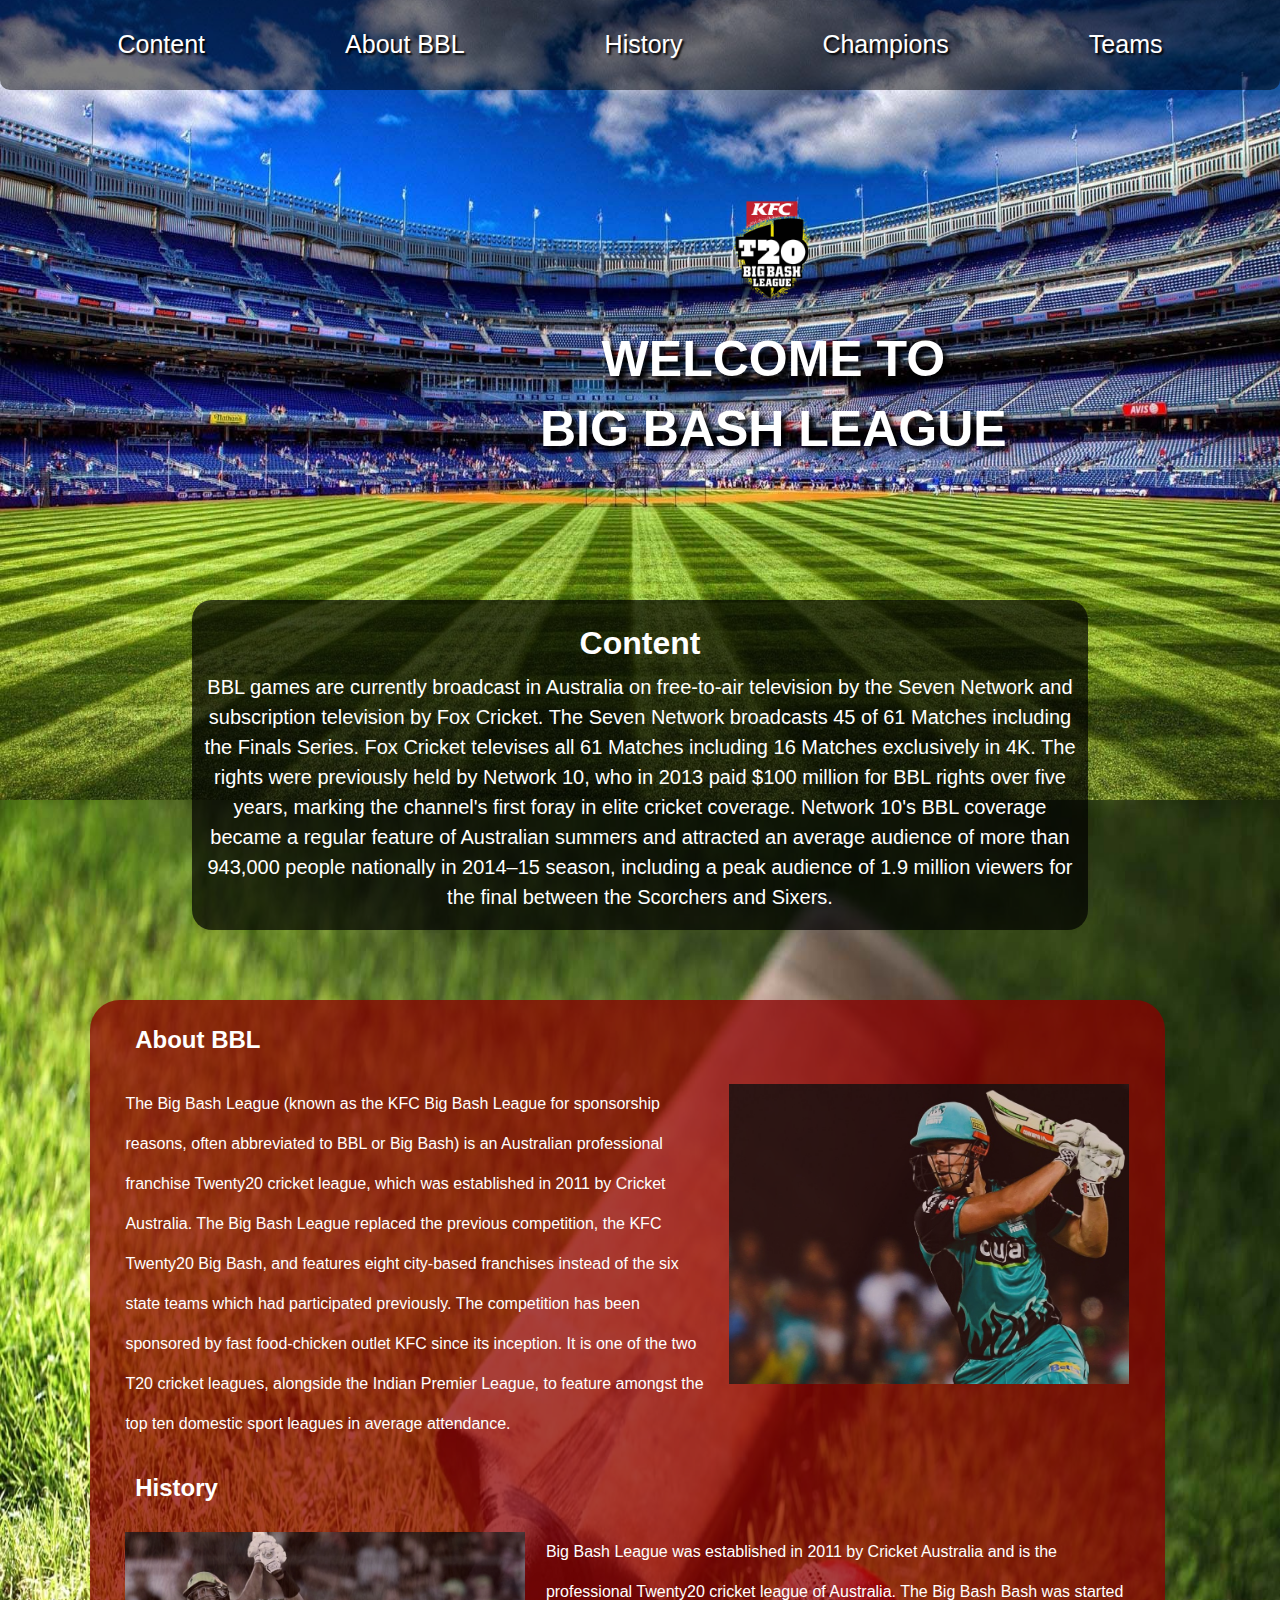
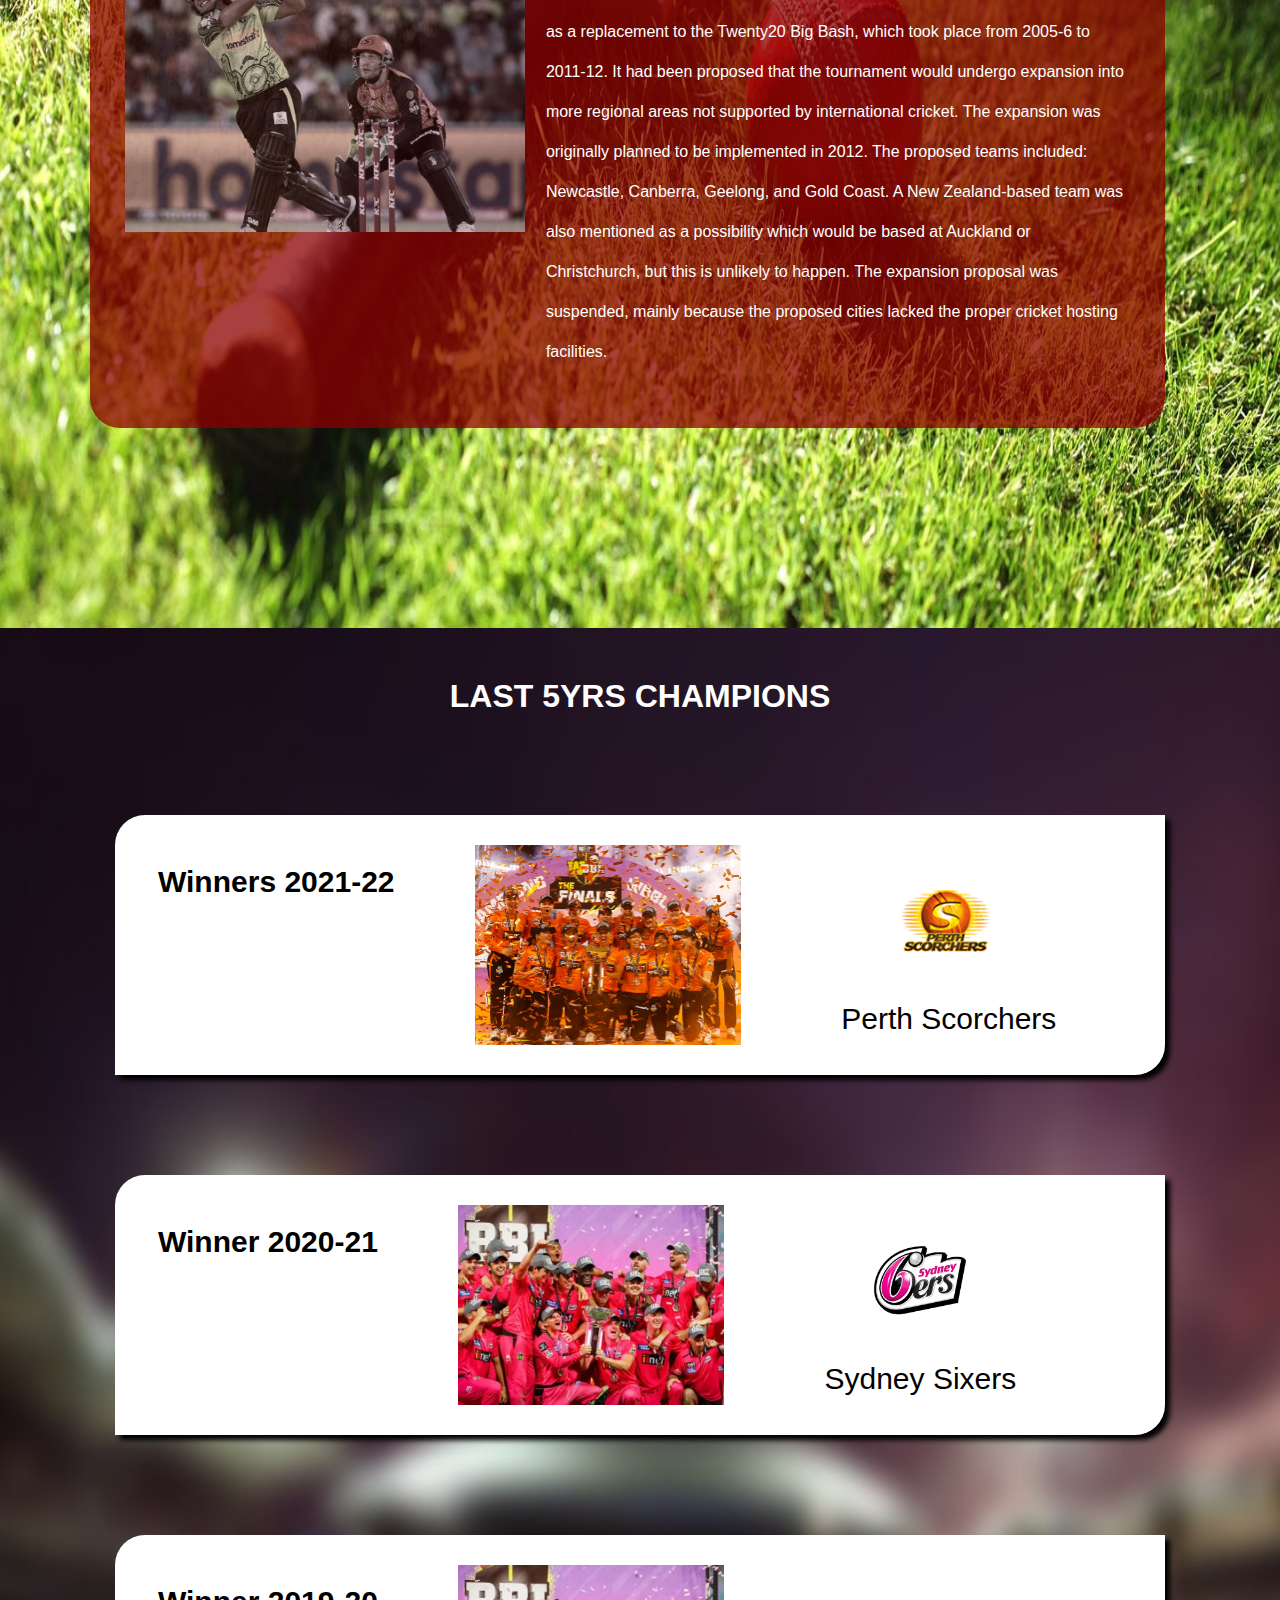
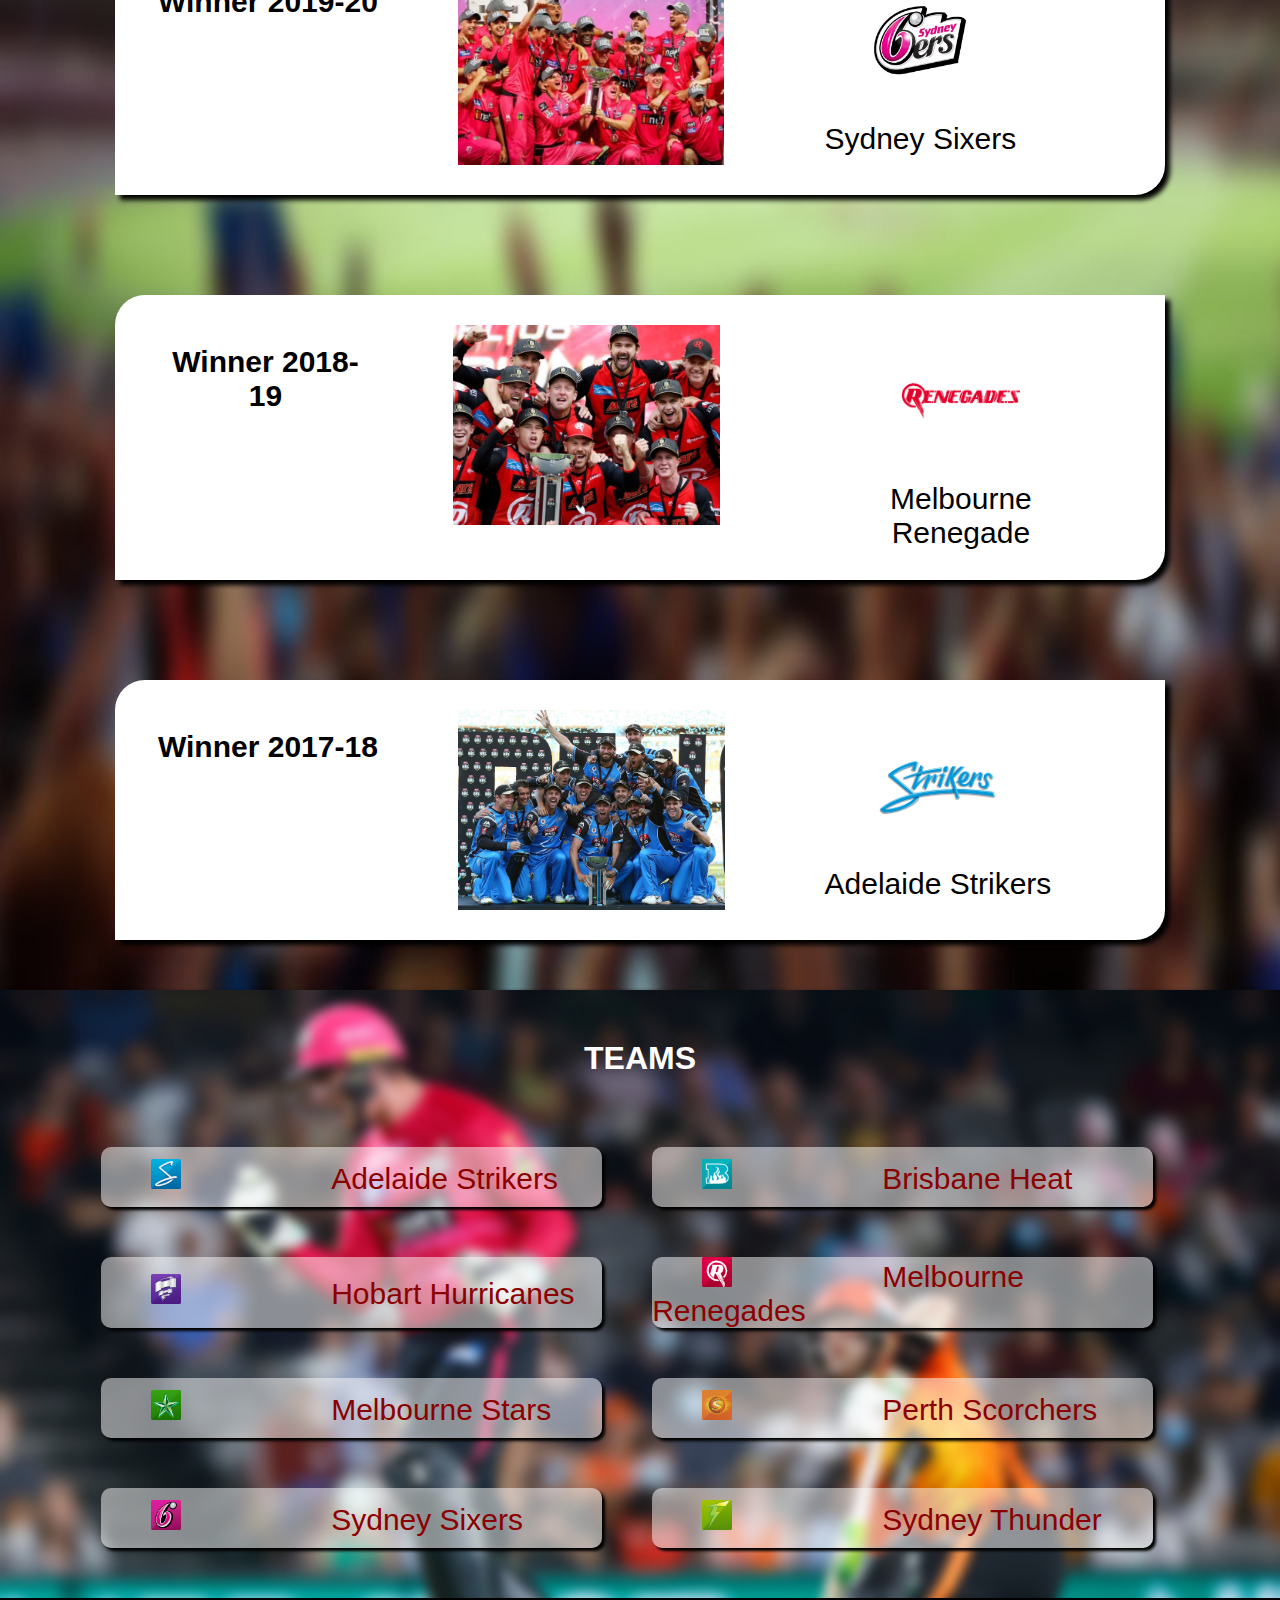
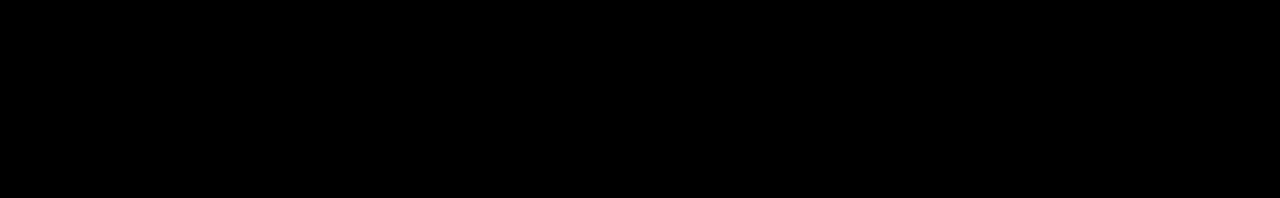
<file: index.html>
<!DOCTYPE html>
<html>
<head>
	<meta charset="utf-8">
	<meta name="viewport" content="width=device-width, initial-scale=1">
	<link rel="stylesheet" type="text/css" href="css/style.css">
	<title>Big Bash League</title>
</head>
<body>
	<div>
		<div class="bg-pg">
			<div class="tabdiv"><a href="#contentid">Content</a><a href="#aboutdivid">About BBL</a><a href="#historydivid">History</a><a href="#championsid">Champions</a><a href="#teamsdivid">Teams</a></div>
			<div class="bg-des">
				<img src="img/logo.jpg">
				<h1>WELCOME TO<br>BIG BASH LEAGUE</h1>
			</div>
		</div>
		<div class="contentbg">
			<div class="content" id="contentid">
			<h1>Content</h1>
			<p>BBL games are currently broadcast in Australia on free-to-air television by the Seven Network and subscription television by Fox Cricket. The Seven Network broadcasts 45 of 61 Matches including the Finals Series. Fox Cricket televises all 61 Matches including 16 Matches exclusively in 4K. The rights were previously held by Network 10, who in 2013 paid $100 million for BBL rights over five years, marking the channel's first foray in elite cricket coverage. Network 10's BBL coverage became a regular feature of Australian summers and attracted an average audience of more than 943,000 people nationally in 2014–15 season, including a peak audience of 1.9 million viewers for the final between the Scorchers and Sixers.</p>
			</div>
			<div class="abouthistory">
				<div class="abouthistorytitle"><h2>About BBL</h2></div><div class="aboutdiv" id="aboutdivid"><p>The Big Bash League (known as the KFC Big Bash League for sponsorship reasons, often abbreviated to BBL or Big Bash) is an Australian professional franchise Twenty20 cricket league, which was established in 2011 by Cricket Australia. The Big Bash League replaced the previous competition, the KFC Twenty20 Big Bash, and features eight city-based franchises instead of the six state teams which had participated previously. The competition has been sponsored by fast food-chicken outlet KFC since its inception. It is one of the two T20 cricket leagues, alongside the Indian Premier League, to feature amongst the top ten domestic sport leagues in average attendance.</p><img src="img/about.jpg"></div>
				<div class="abouthistorytitle"><h2>History</h2></div><div class="historydiv" id="historydivid"><img src="img/history.jpg"><p>Big Bash League was established in 2011 by Cricket Australia and is the professional Twenty20 cricket league of Australia. The Big Bash Bash was started as a replacement to the Twenty20 Big Bash, which took place from 2005-6 to 2011-12. It had been proposed that the tournament would undergo expansion into more regional areas not supported by international cricket. The expansion was originally planned to be implemented in 2012. The proposed teams included: Newcastle, Canberra, Geelong, and Gold Coast. A New Zealand-based team was also mentioned as a possibility which would be based at Auckland or Christchurch, but this is unlikely to happen. The expansion proposal was suspended, mainly because the proposed cities lacked the proper cricket hosting facilities. </p></div>
			</div>
		</div>
		<div class="champions" id="championsid">
			<div class="championsmaintitle"><h1>LAST 5YRS CHAMPIONS</h1></div>
			<div class="championsmaindiv"><div class="championstitle">Winners 2021-22</div><img  class="championsdiv championsimg" src="img/win1.jpg"><div class="championsdiv" ><img class="championslogo" src="img/pslogo.jpg"><div>Perth Scorchers</div></div></div>
			<div class="championsmaindiv"><div class="championstitle">Winner 2020-21</div><img  class="championsdiv championsimg" src="img/win2.jpg"><div class="championsdiv" ><img class="championslogo" src="img/sslogo.jpg"><div>Sydney Sixers</div></div></div>
			<div class="championsmaindiv"><div class="championstitle">Winner 2019-20</div><img  class="championsdiv championsimg" src="img/win2.jpg"><div class="championsdiv" ><img class="championslogo" src="img/sslogo.jpg"><div>Sydney Sixers</div></div></div>
			<div class="championsmaindiv"><div class="championstitle">Winner 2018-19</div><img  class="championsdiv championsimg" src="img/win4.jpg"><div class="championsdiv" ><img class="championslogo" src="img/mrlogo.jpg"><div>Melbourne Renegade</div></div></div>
			<div class="championsmaindiv"><div class="championstitle">Winner 2017-18</div><img  class="championsdiv championsimg" src="img/win5.jpg"><div class="championsdiv" ><img class="championslogo" src="img/aslogo.jpg"><div>Adelaide Strikers</div></div></div>
		</div>
		<div class="teamsdiv" id="teamsdivid">
			<div class="teamstitle"><h1>TEAMS</h1></div>
			<table class="teamstable">
				<tr>
					<td class="as"><img src="img/as.jpg"><a href="">Adelaide Strikers</a></td>
					<td class="bh"><img src="img/bh.jpg"><a href="">Brisbane Heat</a></td>
				</tr>
				<tr>
					<td class="hh"><img src="img/hh.jpg"><a href="">Hobart Hurricanes</a></td>
					<td class="mr"><img src="img/mr.jpg"><a href="">Melbourne Renegades</a></td>
				</tr>
				<tr>
					<td class="ms"><img src="img/ms.jpg"><a href="">Melbourne Stars</a></td>
					<td class="ps"><img src="img/ps.jpg"><a href="">Perth Scorchers</a></td>
				</tr>
				<tr>
					<td class="ss"><img src="img/ss.jpg"><a href="">Sydney Sixers</a></td>
					<td class="st"><img src="img/st.jpg"><a href="">Sydney Thunder</a></td>
				</tr>
			</table>
		</div>
	</div>
	<div class="enddiv">
		
	</div>
</body>
</html>
</file>
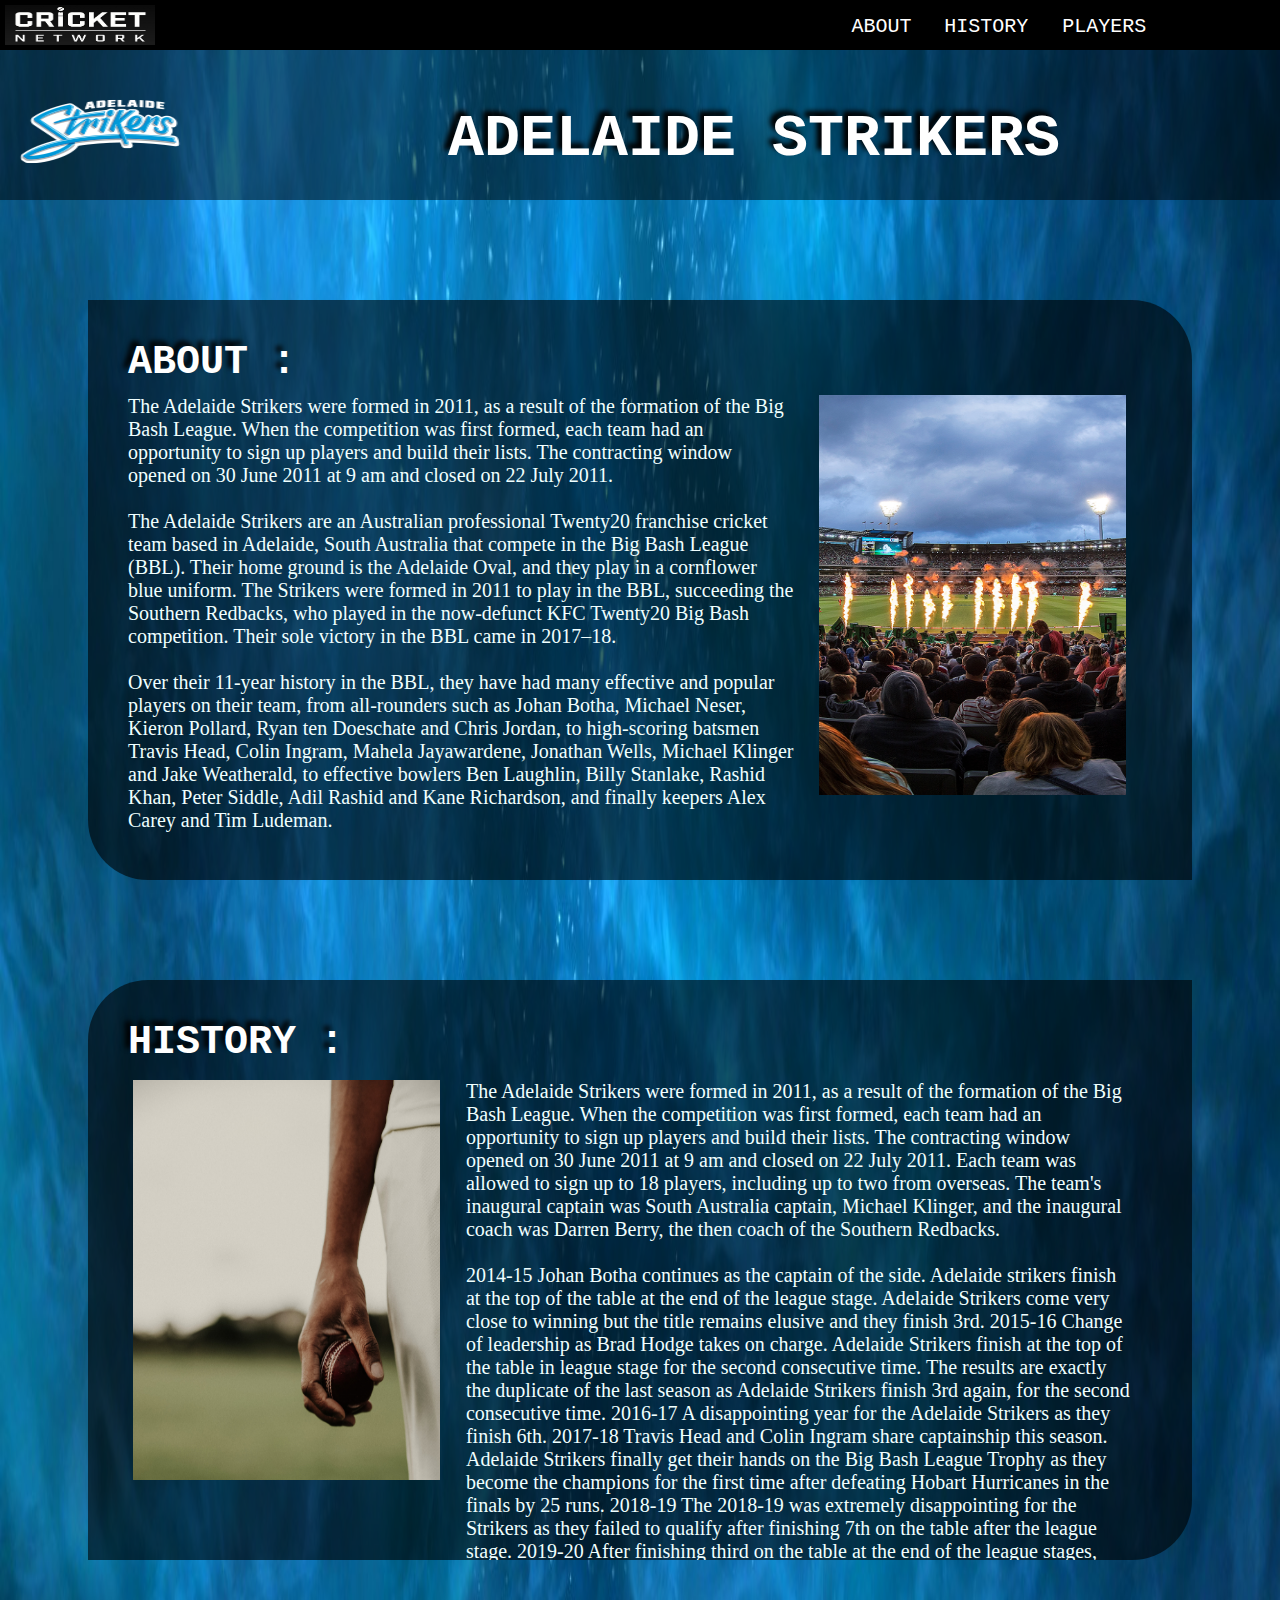
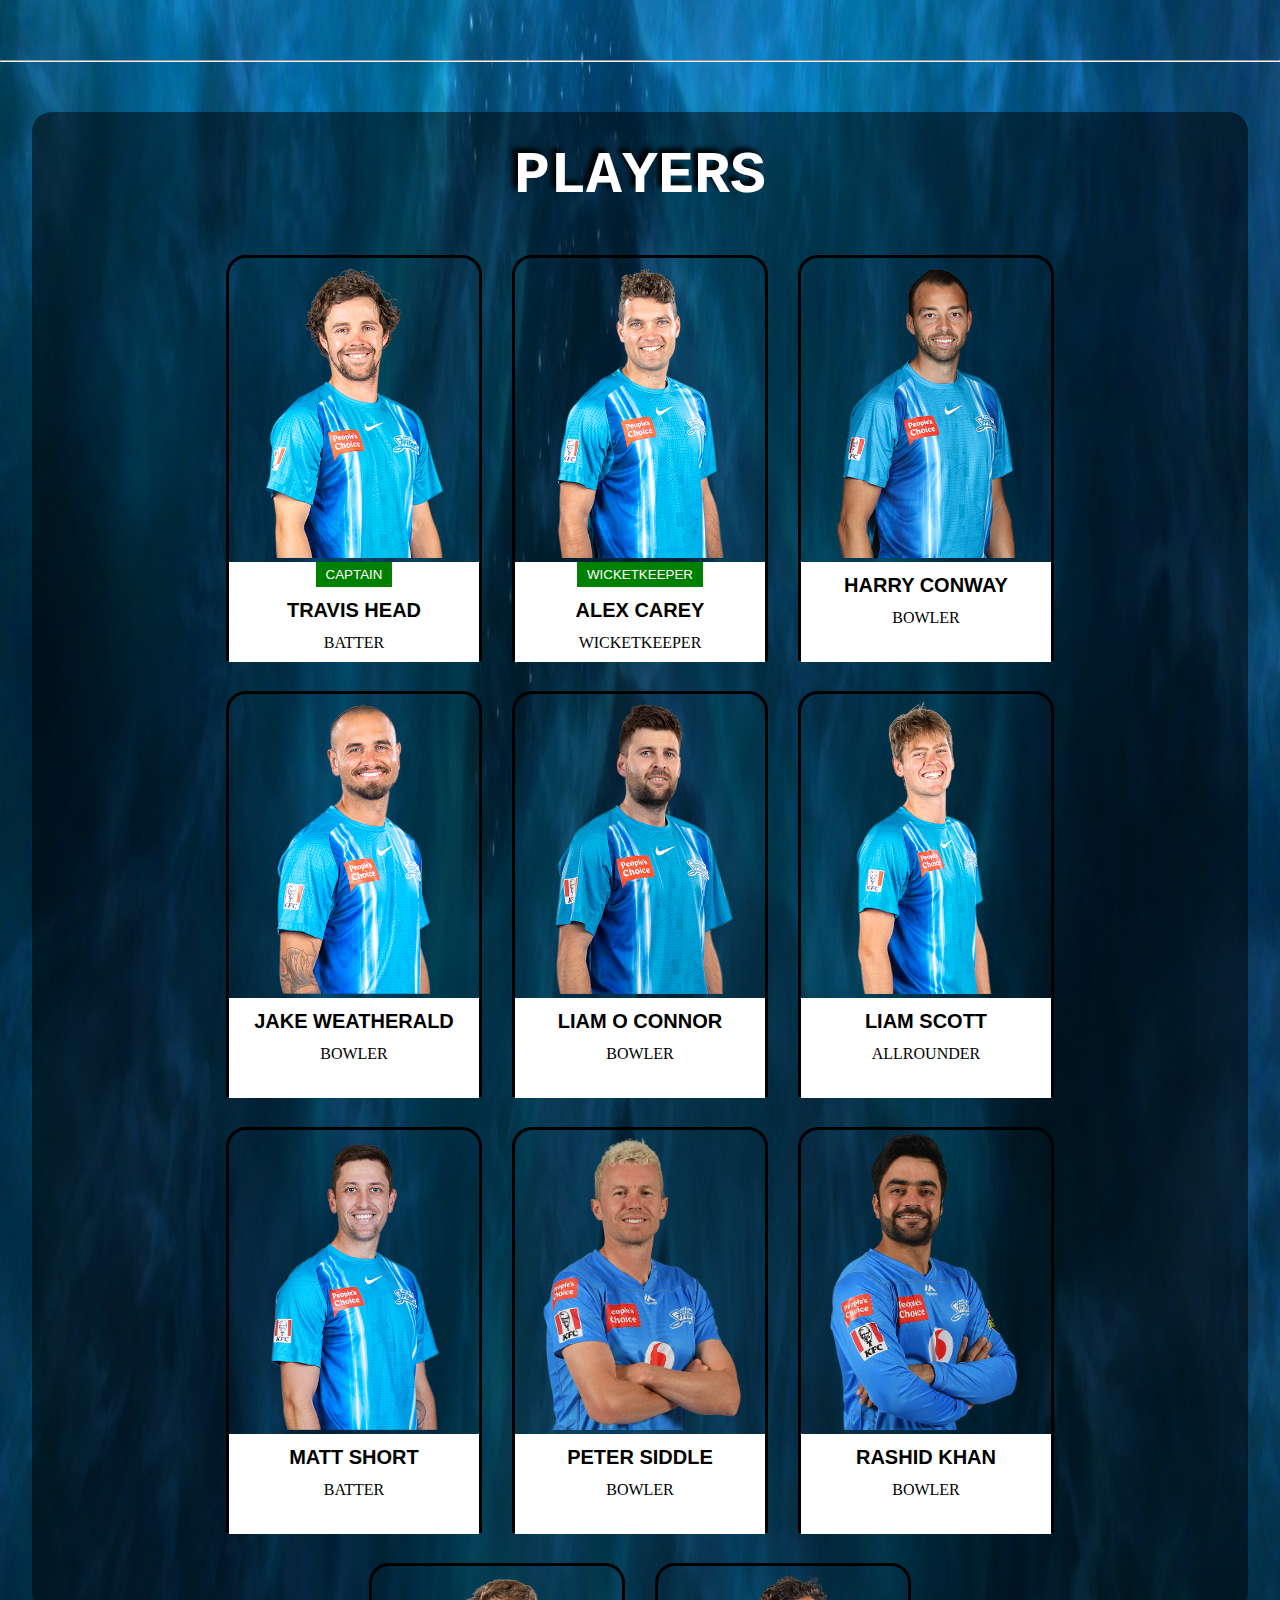
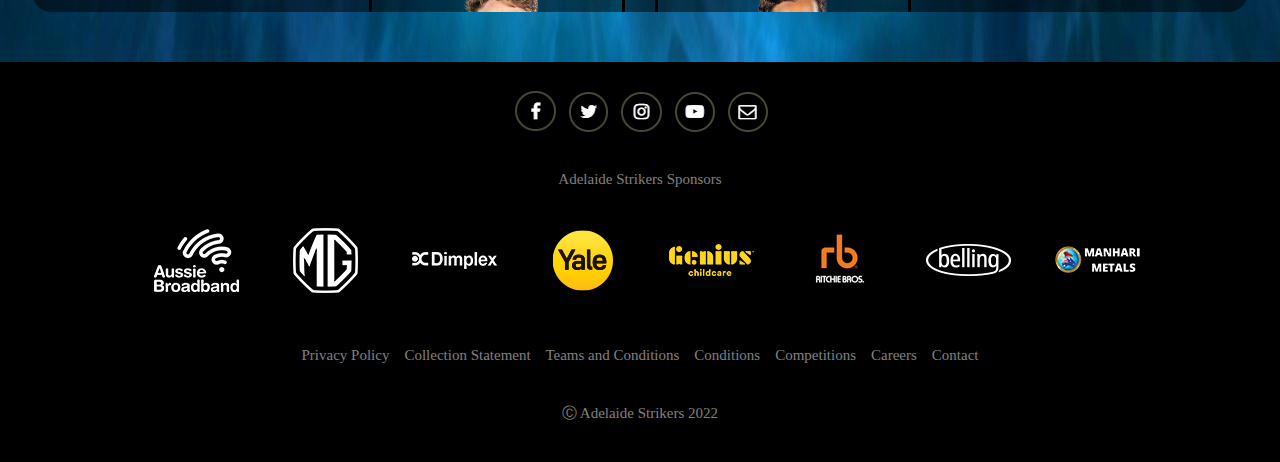
<file: as.html>
<!DOCTYPE html>
<html lang="en">
<head>
    <meta charset="UTF-8">
    <meta http-equiv="X-UA-Compatible" content="IE=edge">
    <meta name="viewport" content="width=device-width, initial-scale=1.0">
    <link rel="stylesheet" href="css/index.css">
    <title>ADELAIDE STRIKERS</title>
</head>
<body>
    <div class="div02">
        <div class="div1">
            <center>
            <img src="img/cricket_network_logo.png" alt="">
            <nav>
                <ul>
                    <li><a href="#div32">ABOUT</a></li>
                    <li><a href="#div42">HISTORY</a></li>
                    <li><a href="#div52">PLAYERS</a></li>
                </ul>
            </nav>
            </center>
        </div>


        <div class="div2" >
            <img src="img/logo-strikers.png" alt="">
            <h1>ADELAIDE STRIKERS</h1>
        </div>


        <center>
        <div class="div3" id="div32">
            <h2>ABOUT :</h2>
            <p>The Adelaide Strikers were formed in 2011, as a result of the formation of the Big Bash League. When the competition was first formed, each team had an opportunity to sign up players and build their lists. The contracting window opened on 30 June 2011 at 9 am and closed on 22 July 2011.</p> <p><br></p>
            <p>The Adelaide Strikers are an Australian professional Twenty20 franchise cricket team based in Adelaide, South Australia that compete in the Big Bash League (BBL). Their home ground is the Adelaide Oval, and they play in a cornflower blue uniform. The Strikers were formed in 2011 to play in the BBL, succeeding the Southern Redbacks, who played in the now-defunct KFC Twenty20 Big Bash competition. Their sole victory in the BBL came in 2017–18.</p> <br> <br>
            <p><br></p>
            <p>Over their 11-year history in the BBL, they have had many effective and popular players on their team, from all-rounders such as Johan Botha, Michael Neser, Kieron Pollard, Ryan ten Doeschate and Chris Jordan, to high-scoring batsmen Travis Head, Colin Ingram, Mahela Jayawardene, Jonathan Wells, Michael Klinger and Jake Weatherald, to effective bowlers Ben Laughlin, Billy Stanlake, Rashid Khan, Peter Siddle, Adil Rashid and Kane Richardson, and finally keepers Alex Carey and Tim Ludeman.</p>
            <!-- <p>The Strikers are currently coached by former Australian cricketer Jason Gillespie and captained by Head. Carey is the current vice-captain.</p> -->
            <img src="img/website_banner_mobile.jpg" alt="">
        </div>
        </center>
    

        <center>
        <div class="div4" id="div42">
                <h2>HISTORY :</h2>
                <p>The Adelaide Strikers were formed in 2011, as a result of the formation of the Big Bash League. When the competition was first formed, each team had an opportunity to sign up players and build their lists. The contracting window opened on 30 June 2011 at 9 am and closed on 22 July 2011. Each team was allowed to sign up to 18 players, including up to two from overseas. The team's inaugural captain was South Australia captain, Michael Klinger, and the inaugural coach was Darren Berry, the then coach of the Southern Redbacks.</p> <p><br></p>
                <p>2014-15


                    Johan Botha continues as the captain of the side.
                    Adelaide strikers finish at the top of the table at the end of the league stage.
                    Adelaide Strikers come very close to winning but the title remains elusive and they finish 3rd.
                    
                    
                    2015-16
                    
                    
                    Change of leadership as Brad Hodge takes on charge.
                    Adelaide Strikers finish at the top of the table in league stage for the second consecutive time.
                    The results are exactly the duplicate of the last season as Adelaide Strikers finish 3rd again, for the second consecutive time.
                    
                    
                    2016-17
                    
                    
                    A disappointing year for the Adelaide Strikers as they finish 6th.
                    
                    2017-18


                    Travis Head and Colin Ingram share captainship this season.
                    Adelaide Strikers finally get their hands on the Big Bash League Trophy as they become the champions for the first time after defeating Hobart Hurricanes in the finals by 25 runs.
                    
                    
                    2018-19
                    
                    
                    The 2018-19 was extremely disappointing for the Strikers as they failed to qualify after finishing 7th on the table after the league stage.
                    
                    
                    2019-20
                    
                    
                    After finishing third on the table at the end of the league stages, Adelaide Strikers got knocked out in the playoffs.</p>
                <img src="img/historyteam.jpg" alt="">
        </div>
        </center>
        <hr>

        <center>
        <div class="div5" id="div52">

                <h2>PLAYERS</h2>
                <div class="div51">
                    <div class="div511" id="div-2-511"><img class="m1" src="img/Travis-Head-2122cba.png" alt="">
                        <div class="d1">
                            <button>CAPTAIN</button>
                            <h3>TRAVIS HEAD</h3>
                            <p>BATTER</p>
                        </div>
                    </div>
                    <div class="div511" id="div-2-512" ><img class="m1" src="img/Alex-Carey-2122w.png" alt="">
                        <div class="d1">
                            <button>WICKETKEEPER</button>
                            <h3>ALEX CAREY</h3>
                            <p>WICKETKEEPER</p>
                        </div>
                    </div>
                    <div class="div511" id="div-2-513"><img class="m1" src="img/Harry-Conway-2122.png" alt="">
                        <div class="d1">
                            <h3>HARRY CONWAY</h3>
                            <p>BOWLER</p>
                        </div>
                    </div>
                    <div class="div511" id="div-2-514"><img class="m1" src="img/Jake-Weatherald-2122ba.png" alt="">
                        <div class="d1">
                            <h3>JAKE WEATHERALD</h3>
                            <p>BOWLER</p>
                        </div>
                    </div>
                    <div class="div511" id="div-2-515"><img class="m1" src="img/LiamOConnor2122.png" alt="">
                        <div class="d1">
                            <h3>LIAM O CONNOR</h3>
                            <p>BOWLER</p>
                        </div>
                    </div>
                    <div class="div511" id="div-2-516"><img class="m1" src="img/Liam-Scott-2122a.png" alt="">
                        <div class="d1">
                            <h3>LIAM SCOTT</h3>
                            <p>ALLROUNDER</p>
                        </div>
                    </div>
                    <div class="div511" id="div-2-517"><img class="m1" src="img/Matt-Short-2122ba.png" alt="">
                        <div class="d1">
                            <h3>MATT SHORT</h3>
                            <p>BATTER</p>
                        </div>
                    </div>
                    <div class="div511" id="div-2-518"><img class="m1" src="img/Peter-Siddle-BBL10.png" alt="">
                        <div class="d1">
                            <h3>PETER SIDDLE</h3>
                            <p>BOWLER</p>
                        </div>
                    </div>
                    <div class="div511" id="div-2-519"><img class="m1" src="img/Rashid-Khan-BBL10.png" alt="">
                        <div class="d1">
                            <h3>RASHID KHAN</h3>
                            <p>BOWLER</p>
                        </div>
                    </div>
                    <div class="div511" id="div-2-5110"><img class="m1" src="img/Ryan-Gibson-2122ba.png" alt="">
                        <div class="d1">
                            <h3>RAYAN GIBSON</h3>
                            <p>BATTER</p>
                        </div>
                    </div>
                    <div class="div511" id="div-2-5111"><img class="m1" src="img/Wes-Agar-2122.png" alt="">
                        <div class="d1">
                            <h3>WES AGRAR</h3>
                            <p>BOWLER</p>
                        </div>
                    </div>
                </div>
        </div>
        </center>

        <div class="div6">
            <center>
            <img src="img/facebook_logo.png" alt="">
            <p>Adelaide Strikers Sponsors</p>
            <img class="m2" src="img/sponser_logo_melbourn.png" alt="">
            <p>Privacy Policy  &nbsp;&nbsp;  Collection Statement &nbsp;&nbsp; Teams and Conditions &nbsp;&nbsp; Conditions &nbsp;&nbsp; Competitions &nbsp;&nbsp; Careers &nbsp;&nbsp; Contact</p>
            <p>&#x24B8; Adelaide Strikers 2022</p>
            </center>

        </div>
    </div>
</body>
</html>
</file>
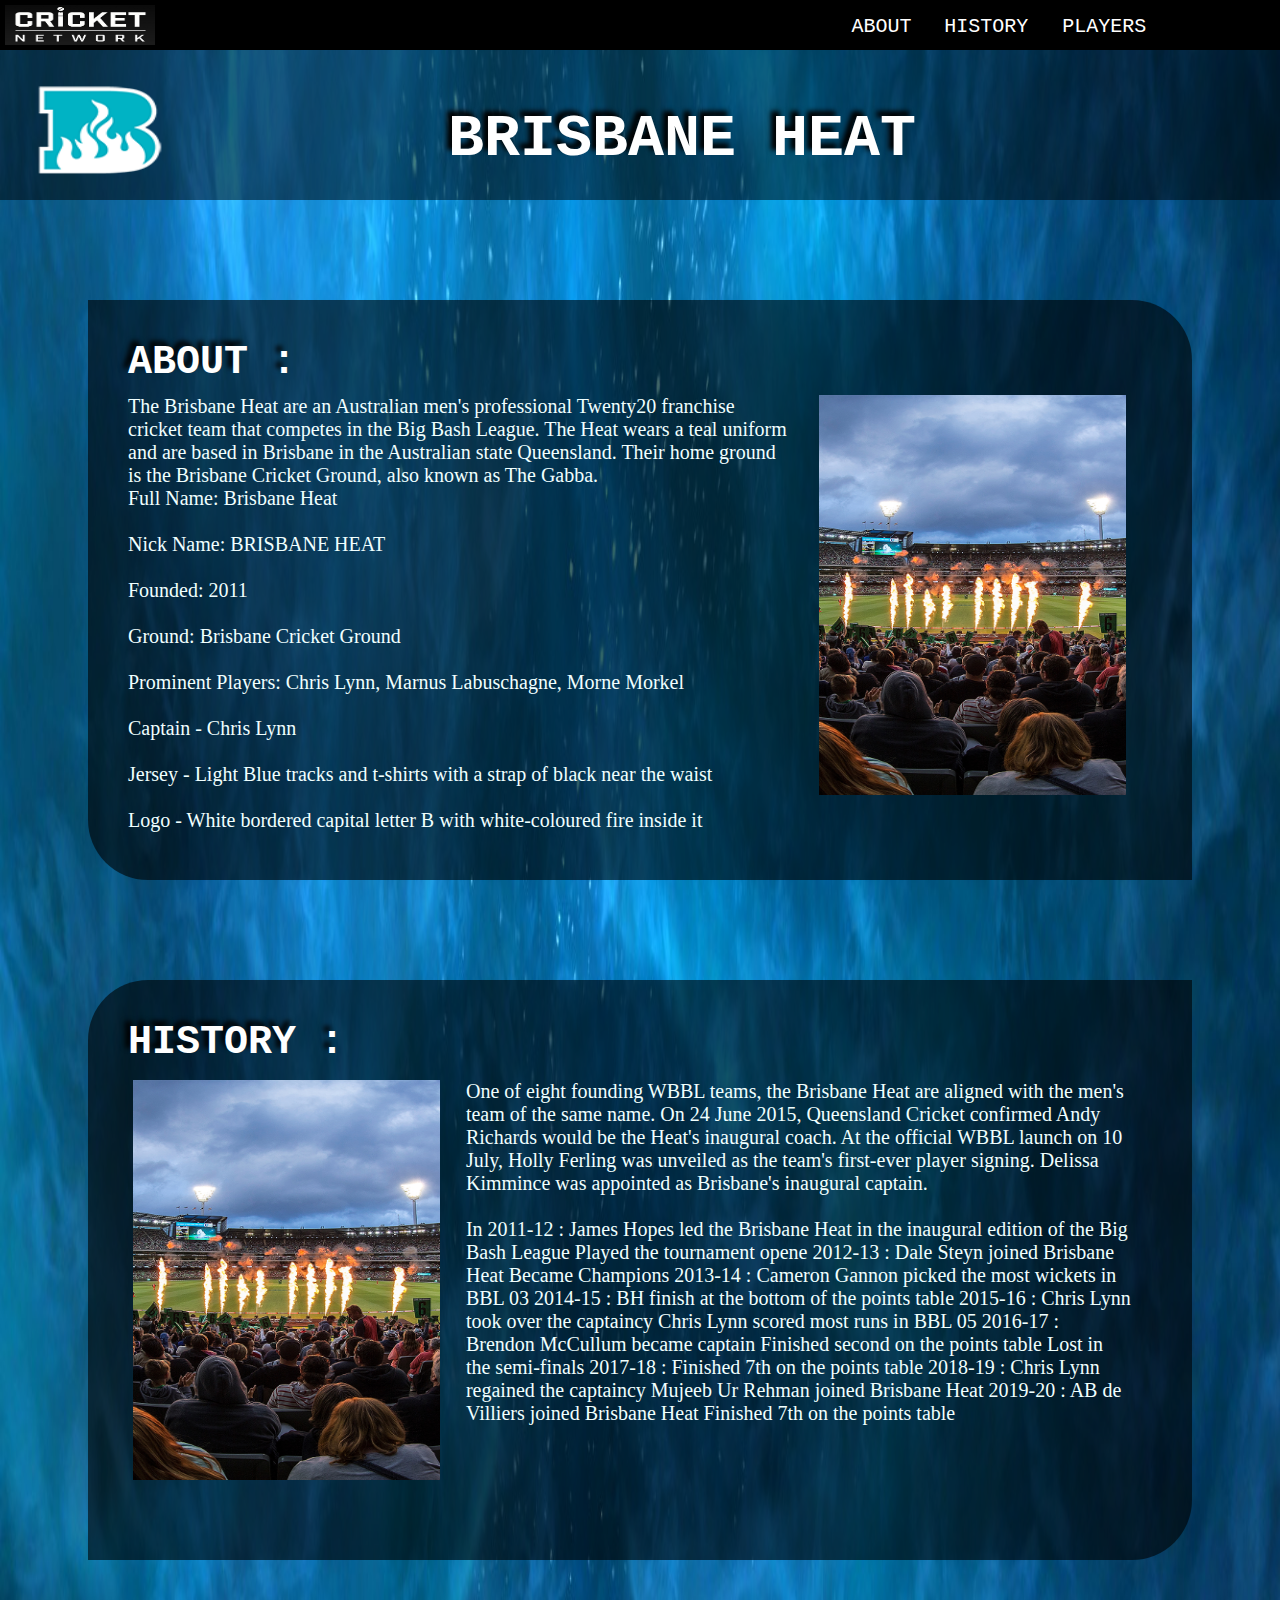
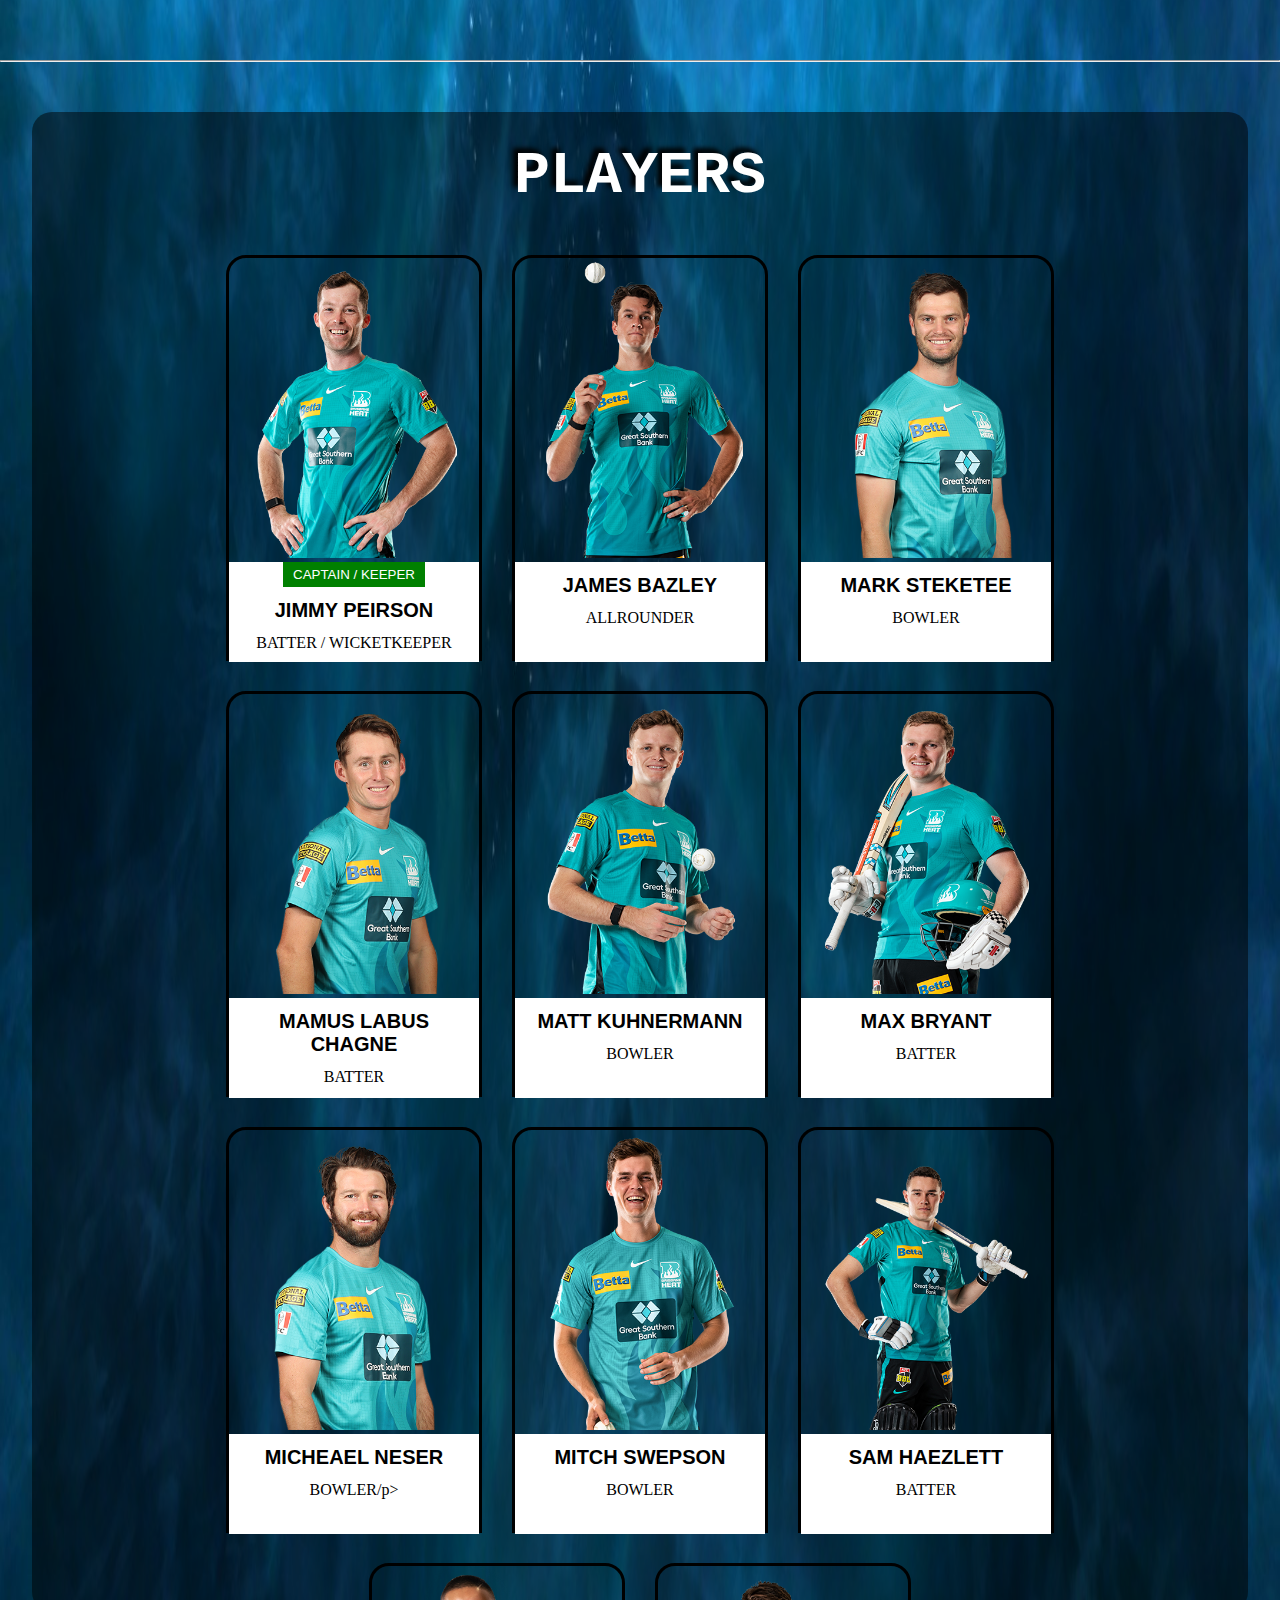
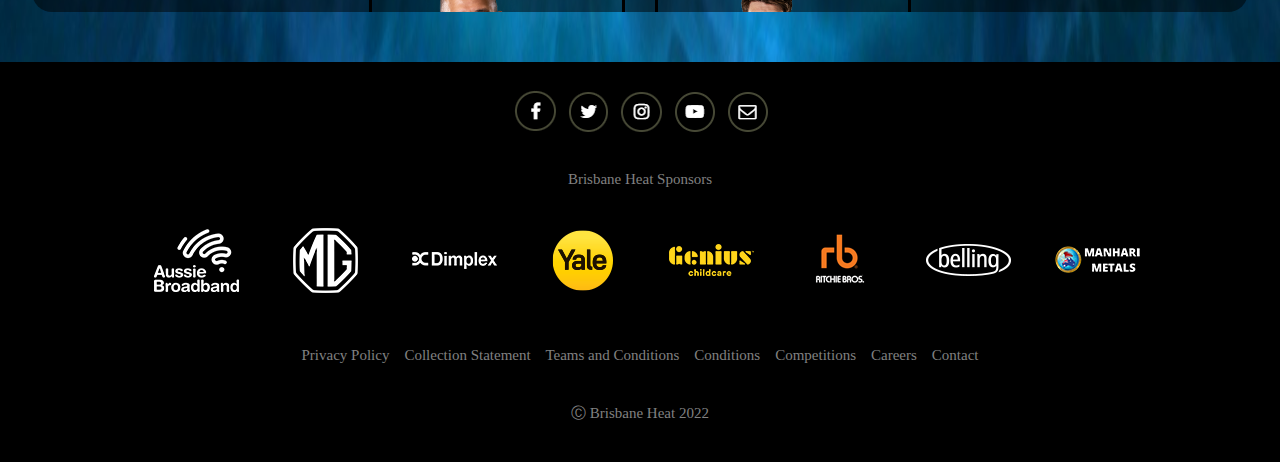
<file: bh.html>
<!DOCTYPE html>
<html lang="en">
<head>
    <meta charset="UTF-8">
    <meta http-equiv="X-UA-Compatible" content="IE=edge">
    <meta name="viewport" content="width=device-width, initial-scale=1.0">
    <link rel="stylesheet" href="css/index.css">
    <title>BRISBANE HEAT</title>
</head>
<body>
    <div class="div02">
        <div class="div1">
            <center>
            <img src="img/cricket_network_logo.png" alt="">
            <nav>
                <ul>
                    <li><a href="#div33">ABOUT</a></li>
                    <li><a href="#div43">HISTORY</a></li>
                    <li><a href="#div53">PLAYERS</a></li>
                </ul>
            </nav>
            </center>
        </div>


        <div class="div2" >
            <img src="img/logo-heat-withouttext.png" alt="">
            <h1>BRISBANE HEAT</h1>
        </div>


        <center>
        <div class="div3" id="div33">
            <h2>ABOUT :</h2>
            <p>The Brisbane Heat are an Australian men's professional Twenty20 franchise cricket team that competes in the Big Bash League. The Heat wears a teal uniform and are based in Brisbane in the Australian state Queensland. Their home ground is the Brisbane Cricket Ground, also known as The Gabba.</p> <br> <br>
            <p>Full Name: Brisbane Heat
                <br> <br>
                Nick Name: BRISBANE HEAT
                <br> <br>
                Founded: 2011
                <br> <br>
                Ground: Brisbane Cricket Ground
                <br> <br>
                Prominent Players: Chris Lynn, Marnus Labuschagne, Morne Morkel
                <br> <br>
                Captain - Chris Lynn
                <br> <br>
                Jersey - Light Blue tracks and t-shirts with a strap of black near the waist
                <br> <br>
                Logo - White bordered capital letter B with white-coloured fire inside it</p>
            <img src="img/website_banner_mobile.jpg" alt="">
        </div>
        </center>
    

        <center>
        <div class="div4" id="div43">
                <h2>HISTORY :</h2>
                <p>One of eight founding WBBL teams, the Brisbane Heat are aligned with the men's team of the same name. On 24 June 2015, Queensland Cricket confirmed Andy Richards would be the Heat's inaugural coach. At the official WBBL launch on 10 July, Holly Ferling was unveiled as the team's first-ever player signing. Delissa Kimmince was appointed as Brisbane's inaugural captain.</p> <p><br></p>
                <p> In 2011-12 :
    
                    James Hopes led the Brisbane Heat in the inaugural edition of the Big Bash League
                    Played the tournament opene
                    
                    2012-13 :
    
                    Dale Steyn joined Brisbane Heat
                    Became Champions
                    
        
                    2013-14 :
            
                    Cameron Gannon picked the most wickets in BBL 03
                    
    
                    2014-15 :
                
                    BH finish at the bottom of the points table

    
                    2015-16 :
                
                    Chris Lynn took over the captaincy
                    Chris Lynn scored most runs in BBL 05
                    
                
                    2016-17 :
        
                    Brendon McCullum became captain
                    Finished second on the points table
                    Lost in the semi-finals
                    
                
                    2017-18 :
                
                    Finished 7th on the points table
                
                    2018-19 :
                
                    Chris Lynn regained the captaincy
                    Mujeeb Ur Rehman joined Brisbane Heat

                    
                    2019-20 :
                
                    AB de Villiers joined Brisbane Heat
                    Finished 7th on the points table
                    </p>
                <img src="img/website_banner_mobile.jpg" alt="">
        </div>
        </center>
        <hr>

        <center>
        <div class="div5" id="div53">

                <h2>PLAYERS</h2>
                <div class="div51">
                    <div class="div511" id="div-3-511"><img class="m1" src="img/Jimmy Peirson BBL11cw58.png" alt="">
                        <div class="d1">
                            <button>CAPTAIN / KEEPER</button>
                            <h3>JIMMY PEIRSON</h3>
                            <p>BATTER / WICKETKEEPER</p>
                        </div>
                    </div>
                    <div class="div511" id="div-3-512" ><img class="m1" src="img/James Bazley BBL11a7.png" alt="">
                        <div class="d1">
                            <h3>JAMES BAZLEY</h3>
                            <p>ALLROUNDER</p>
                        </div>
                    </div>
                    <div class="div511" id="div-3-513"><img class="m1" src="img/Mark-Steketee-2122-6.png" alt="">
                        <div class="d1">
                            <h3>MARK STEKETEE</h3>
                            <p>BOWLER</p>
                        </div>
                    </div>
                    <div class="div511" id="div-3-514"><img class="m1" src="img/Marnus-Labuschagne-2122b33.png" alt="">
                        <div class="d1">
                            <h3>MAMUS LABUS CHAGNE</h3>
                            <p>BATTER</p>
                        </div>
                    </div>
                    <div class="div511" id="div-3-515"><img class="m1" src="img/Matt Kuhnemann BBL11-30.png" alt="">
                        <div class="d1">
                            <h3>MATT KUHNERMANN</h3>
                            <p>BOWLER</p>
                        </div>
                    </div>
                    <div class="div511" id="div-3-516"><img class="m1" src="img/Max Bryant BBL11b17.png" alt="">
                        <div class="d1">
                            <h3>MAX BRYANT</h3>
                            <p>BATTER</p>
                        </div>
                    </div>
                    <div class="div511" id="div-3-517"><img class="m1" src="img/Michael-Neser-2122-20.png" alt="">
                        <div class="d1">
                            <h3>MICHEAEL NESER</h3>
                            <p>BOWLER/p>
                        </div>
                    </div>
                    <div class="div511" id="div-3-518"><img class="m1" src="img/Mitch Swepson BBL11-4.png" alt="">
                        <div class="d1">
                            <h3>MITCH SWEPSON</h3>
                            <p>BOWLER</p>
                        </div>
                    </div>
                    <div class="div511" id="div-3-519"><img class="m1" src="img/Sam Haezlett BBL11b5.png" alt="">
                        <div class="d1">
                            <h3>SAM HAEZLETT</h3>
                            <p>BATTER</p>
                        </div>
                    </div>
                    <div class="div511" id="div-3-5110"><img class="m1" src="img/Usman playerprofileb18.png" alt="">
                        <div class="d1">
                            <h3>USMAN PLAYERPROFILEB</h3>
                            <p>BATTER</p>
                        </div>
                    </div>
                    <div class="div511" id="div-3-5111"><img class="m1" src="img/Xavier Bartlett BBL11-10.png" alt="">
                        <div class="d1">
                            <h3>XAVIER BARTLETT</h3>
                            <p>BOWLER</p>
                        </div>
                    </div>
                </div>
        </div>
        </center>

        <div class="div6">
            <center>
            <img src="img/facebook_logo.png" alt="">
            <p>Brisbane Heat Sponsors</p>
            <img class="m2" src="img/sponser_logo_melbourn.png" alt="">
            <p>Privacy Policy  &nbsp;&nbsp;  Collection Statement &nbsp;&nbsp; Teams and Conditions &nbsp;&nbsp; Conditions &nbsp;&nbsp; Competitions &nbsp;&nbsp; Careers &nbsp;&nbsp; Contact</p>
            <p>&#x24B8; Brisbane Heat 2022</p>
            </center>

        </div>
    </div>
</body>
</html>
</file>
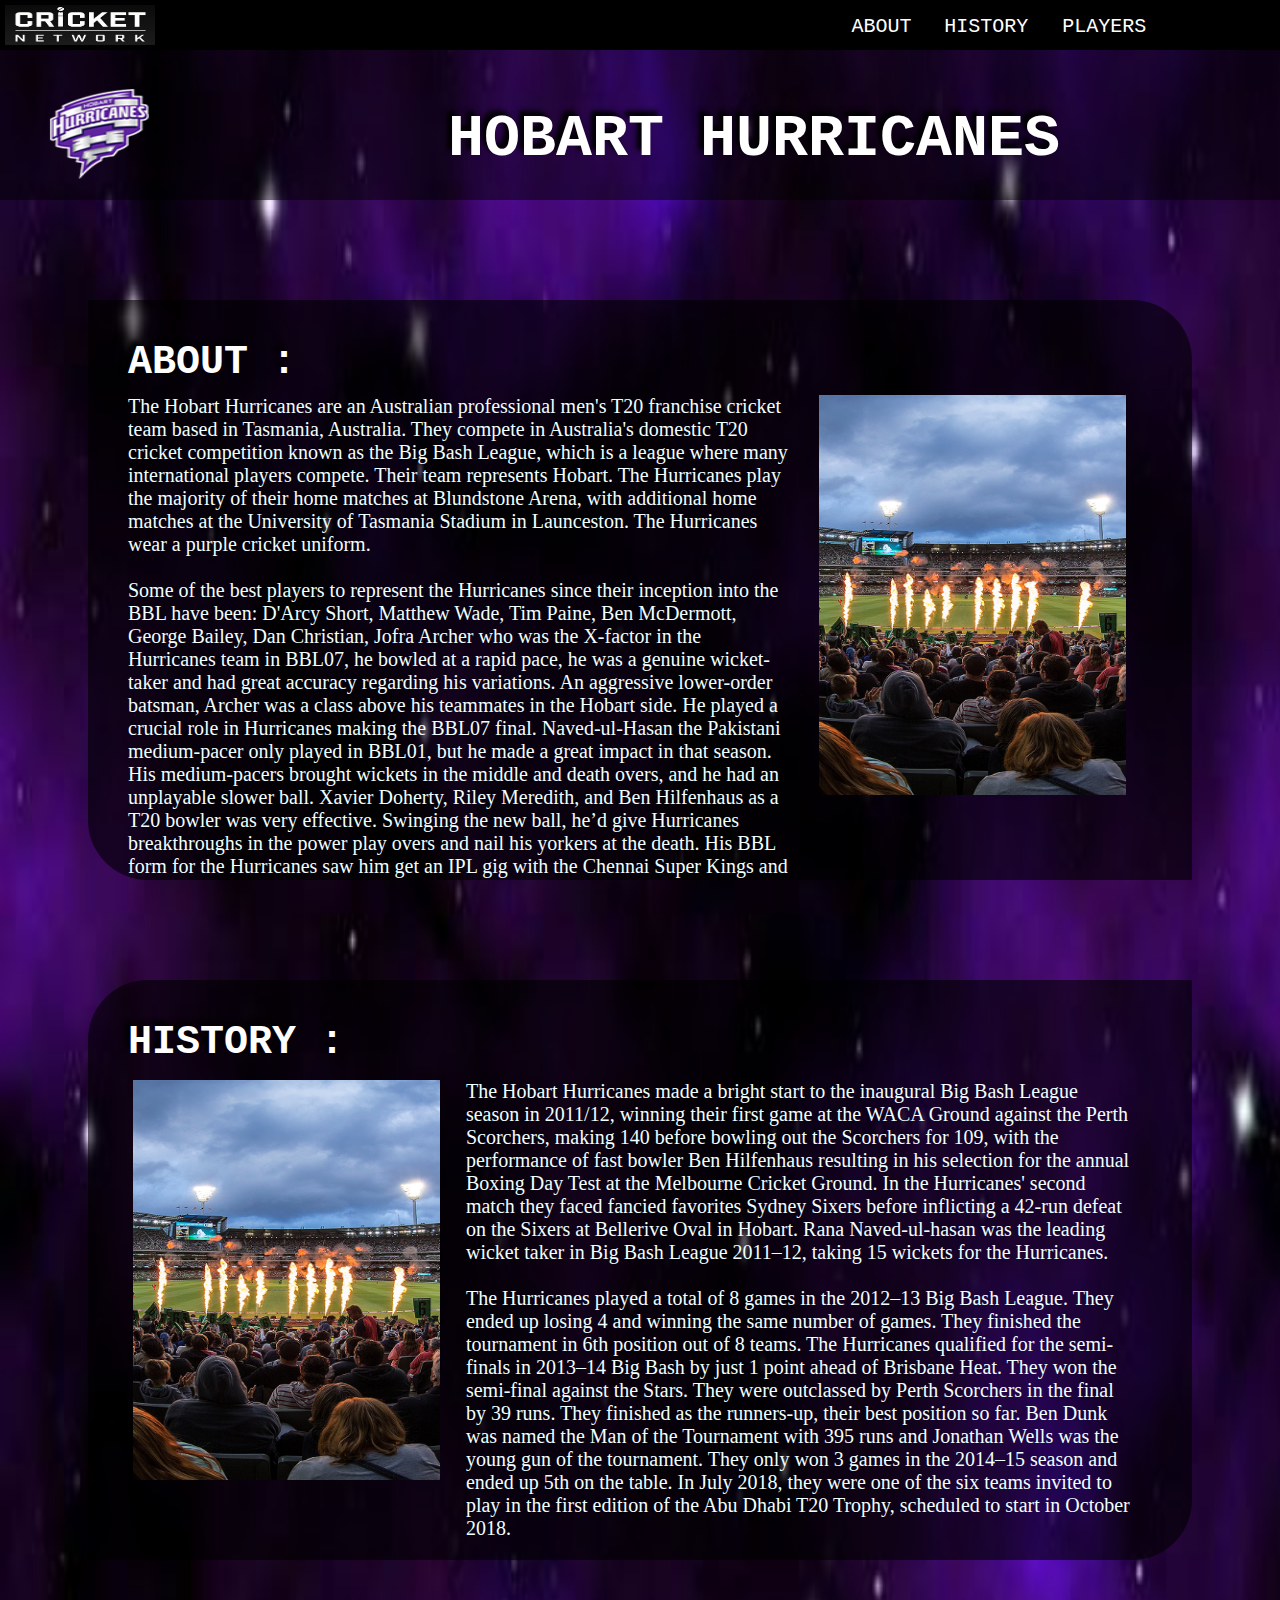
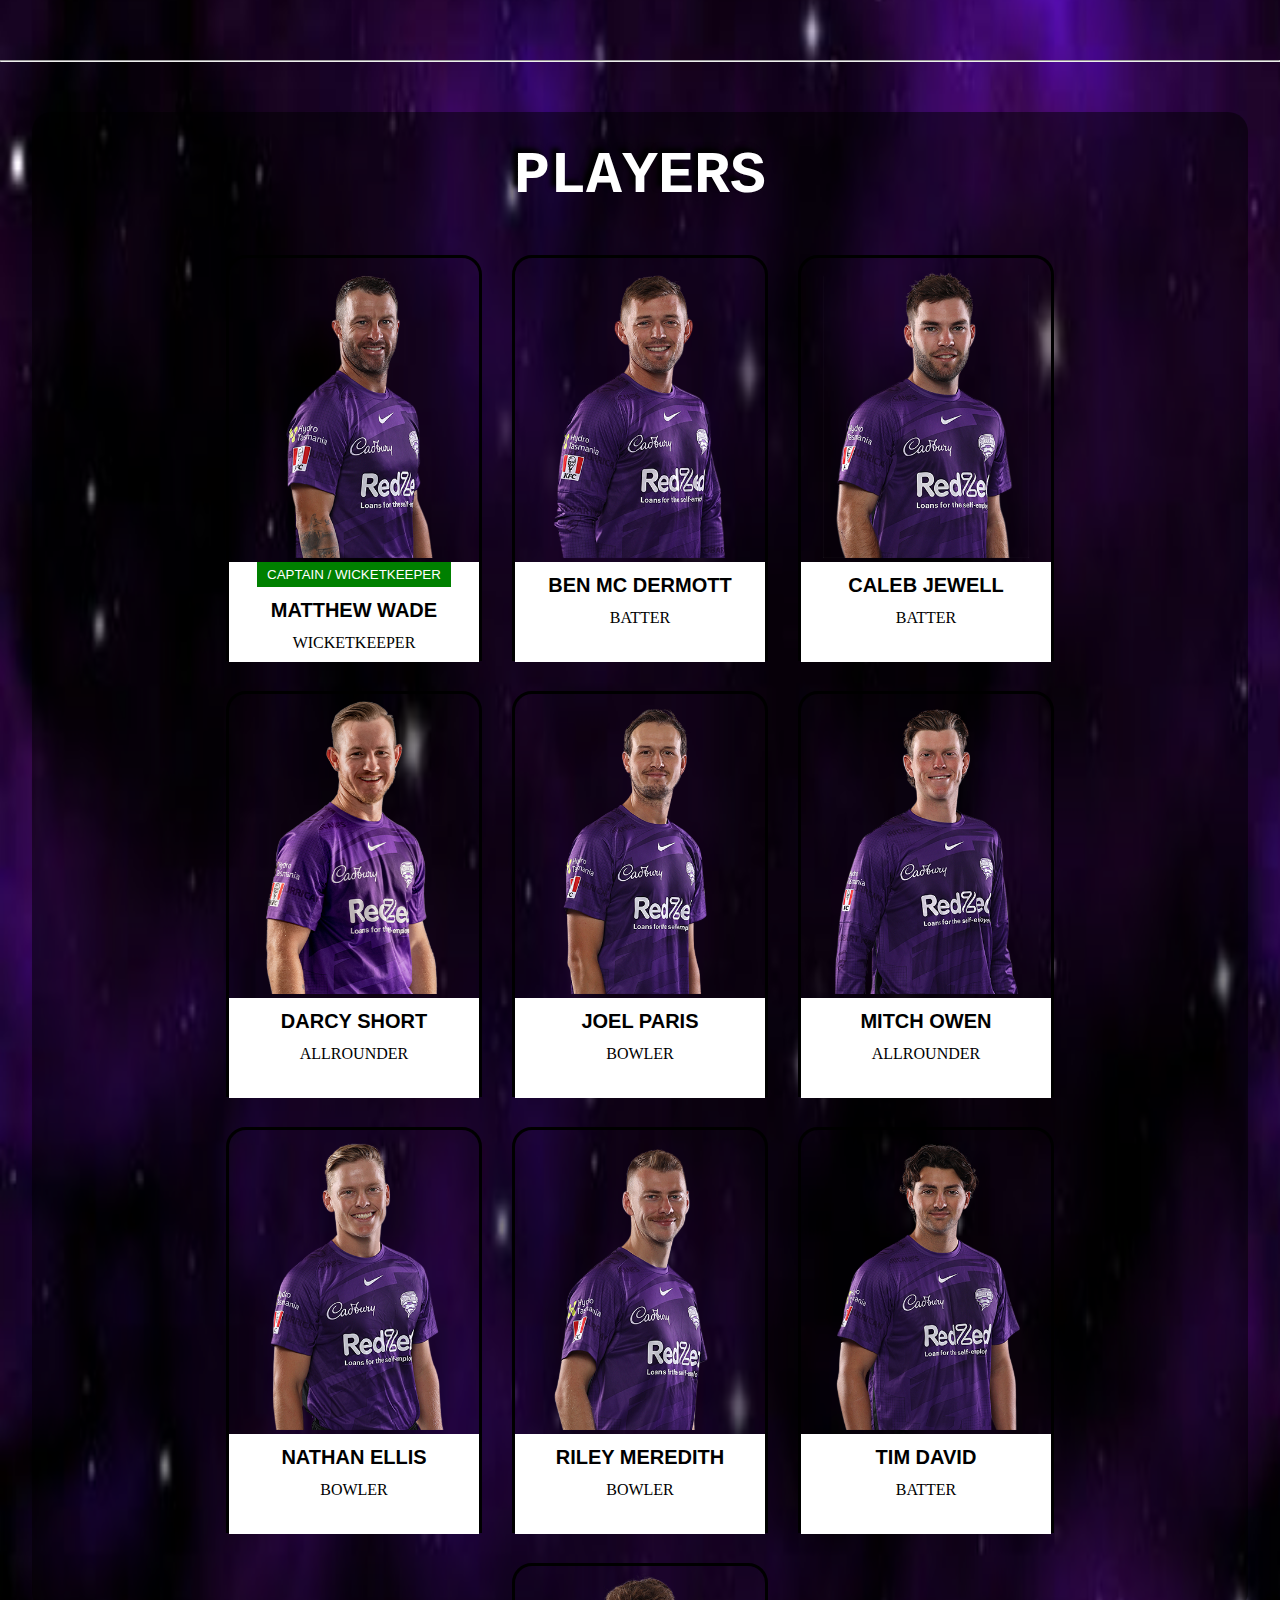
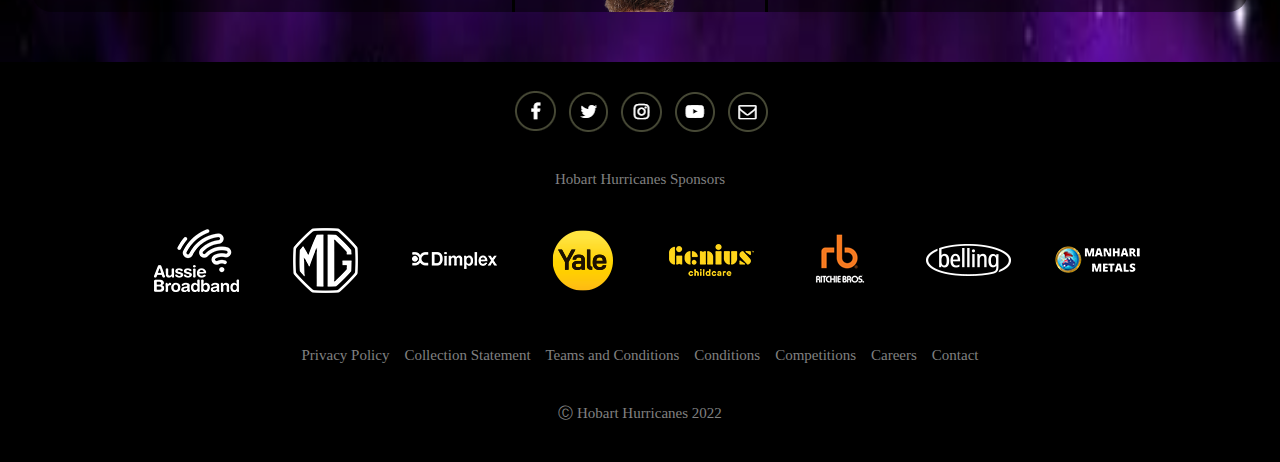
<file: hh.html>
<!DOCTYPE html>
<html lang="en">
<head>
    <meta charset="UTF-8">
    <meta http-equiv="X-UA-Compatible" content="IE=edge">
    <meta name="viewport" content="width=device-width, initial-scale=1.0">
    <link rel="stylesheet" href="css/index.css">
    <title>HOBART HURRICANES</title>
</head>
<body>
    <div class="div07">
        <div class="div1">
            <center>
            <img src="img/cricket_network_logo.png" alt="">
            <nav>
                <ul>
                    <li><a href="#div37">ABOUT</a></li>
                    <li><a href="#div47">HISTORY</a></li>
                    <li><a href="#div57">PLAYERS</a></li>
                </ul>
            </nav>
            </center>
        </div>


        <div class="div2" >
            <img src="img/logo-hurricanes.png" alt="">
            <h1>HOBART HURRICANES</h1>
        </div>


        <center>
        <div class="div3" id="div37">
            <h2>ABOUT :</h2>
            <p>The Hobart Hurricanes are an Australian professional men's T20 franchise cricket team based in Tasmania, Australia. They compete in Australia's domestic T20 cricket competition known as the Big Bash League, which is a league where many international players compete. Their team represents Hobart. The Hurricanes play the majority of their home matches at Blundstone Arena, with additional home matches at the University of Tasmania Stadium in Launceston. The Hurricanes wear a purple cricket uniform.</p> <p><br></p>
            <p>Some of the best players to represent the Hurricanes since their inception into the BBL have been: D'Arcy Short, Matthew Wade, Tim Paine, Ben McDermott, George Bailey, Dan Christian, Jofra Archer who was the X-factor in the Hurricanes team in BBL07, he bowled at a rapid pace, he was a genuine wicket-taker and had great accuracy regarding his variations. An aggressive lower-order batsman, Archer was a class above his teammates in the Hobart side. He played a crucial role in Hurricanes making the BBL07 final. Naved-ul-Hasan the Pakistani medium-pacer only played in BBL01, but he made a great impact in that season. His medium-pacers brought wickets in the middle and death overs, and he had an unplayable slower ball. Xavier Doherty, Riley Meredith, and Ben Hilfenhaus as a T20 bowler was very effective. Swinging the new ball, he’d give Hurricanes breakthroughs in the power play overs and nail his yorkers at the death. His BBL form for the Hurricanes saw him get an IPL gig with the Chennai Super Kings and a recall to the Australian T20 side in 2012.</p>
            <img src="img/website_banner_mobile.jpg" alt="">
        </div>
        </center>
    

        <center>
        <div class="div4" id="div47">
                <h2>HISTORY :</h2>
                <p>The Hobart Hurricanes made a bright start to the inaugural Big Bash League season in 2011/12, winning their first game at the WACA Ground against the Perth Scorchers, making 140 before bowling out the Scorchers for 109, with the performance of fast bowler Ben Hilfenhaus resulting in his selection for the annual Boxing Day Test at the Melbourne Cricket Ground. In the Hurricanes' second match they faced fancied favorites Sydney Sixers before inflicting a 42-run defeat on the Sixers at Bellerive Oval in Hobart. Rana Naved-ul-hasan was the leading wicket taker in Big Bash League 2011–12, taking 15 wickets for the Hurricanes.</p> <p><br></p>
                <p>The Hurricanes played a total of 8 games in the 2012–13 Big Bash League. They ended up losing 4 and winning the same number of games. They finished the tournament in 6th position out of 8 teams. The Hurricanes qualified for the semi-finals in 2013–14 Big Bash by just 1 point ahead of Brisbane Heat. They won the semi-final against the Stars. They were outclassed by Perth Scorchers in the final by 39 runs. They finished as the runners-up, their best position so far. Ben Dunk was named the Man of the Tournament with 395 runs and Jonathan Wells was the young gun of the tournament. They only won 3 games in the 2014–15 season and ended up 5th on the table.
                    In July 2018, they were one of the six teams invited to play in the first edition of the Abu Dhabi T20 Trophy, scheduled to start in October 2018.</p>
                <img src="img/website_banner_mobile.jpg" alt="">
        </div>
        </center>
        <hr>

        <center>
        <div class="div5" id="div57">

                <h2>PLAYERS</h2>
                <div class="div51">
                    <div class="div511" id="div-7-511"><img class="m1" src="img/Matthew-Wade-2122cw.png" alt="">
                        <div class="d1">
                            <button>CAPTAIN / WICKETKEEPER</button>
                            <h3>MATTHEW WADE</h3>
                            <p>WICKETKEEPER</p>
                        </div>
                    </div>
                    <div class="div511" id="div-7-512" ><img class="m1" src="img/Ben-McDermott-2122b.png" alt="">
                        <div class="d1">
                            <h3>BEN MC DERMOTT</h3>
                            <p>BATTER</p>
                        </div>
                    </div>
                    <div class="div511" id="div-7-513"><img class="m1" src="img/Caleb-Jewell-2122b.png" alt="">
                        <div class="d1">
                            <h3>CALEB JEWELL</h3>
                            <p>BATTER</p>
                        </div>
                    </div>
                    <div class="div511" id="div-7-514"><img class="m1" src="img/DArcyShort2122a.png" alt="">
                        <div class="d1">
                            <h3>DARCY SHORT</h3>
                            <p>ALLROUNDER</p>
                        </div>
                    </div>
                    <div class="div511" id="div-7-515"><img class="m1" src="img/Joel-Paris-2122.png" alt="">
                        <div class="d1">
                            <h3>JOEL PARIS</h3>
                            <p>BOWLER</p>
                        </div>
                    </div>
                    <div class="div511" id="div-7-516"><img class="m1" src="img/Mitch-Owen-2122a.png" alt="">
                        <div class="d1">
                            <h3>MITCH OWEN</h3>
                            <p>ALLROUNDER</p>
                        </div>
                    </div>
                    <div class="div511" id="div-7-517"><img class="m1" src="img/Nathan-Ellis-2122.png" alt="">
                        <div class="d1">
                            <h3>NATHAN ELLIS</h3>
                            <p>BOWLER</p>
                        </div>
                    </div>
                    <div class="div511" id="div-7-518"><img class="m1" src="img/Riley-Meredith-2122.png" alt="">
                        <div class="d1">
                            <h3>RILEY MEREDITH</h3>
                            <p>BOWLER</p>
                        </div>
                    </div>
                    <div class="div511" id="div-7-519"><img class="m1" src="img/Tim-David-2122b.png" alt="">
                        <div class="d1">
                            <h3>TIM DAVID</h3>
                            <p>BATTER</p>
                        </div>
                    </div>
                    <div class="div511" id="div-7-5110"><img class="m1" src="img/Wil-Parker-2122.png" alt="">
                        <div class="d1">
                            <h3>WIL PARKER</h3>
                            <p>BOWLER</p>
                        </div>
                    </div>
                    <!-- <div class="div511" id="div-7-5111"><img class="m1" src="/Nathan-Ellis-2122.png" alt="">
                        <div class="d1">
                            <h3>NATHAN ELLIS</h3>
                            <p>BOWLER</p>
                        </div>
                    </div> -->
                </div>
        </div>
        </center>

        <div class="div6">
            <center>
            <img src="img/facebook_logo.png" alt="">
            <p>Hobart Hurricanes Sponsors</p>
            <img class="m2" src="img/sponser_logo_melbourn.png" alt="">
            <p>Privacy Policy  &nbsp;&nbsp;  Collection Statement &nbsp;&nbsp; Teams and Conditions &nbsp;&nbsp; Conditions &nbsp;&nbsp; Competitions &nbsp;&nbsp; Careers &nbsp;&nbsp; Contact</p>
            <p>&#x24B8; Hobart Hurricanes 2022</p>
            </center>

        </div>
    </div>
</body>
</html>
</file>
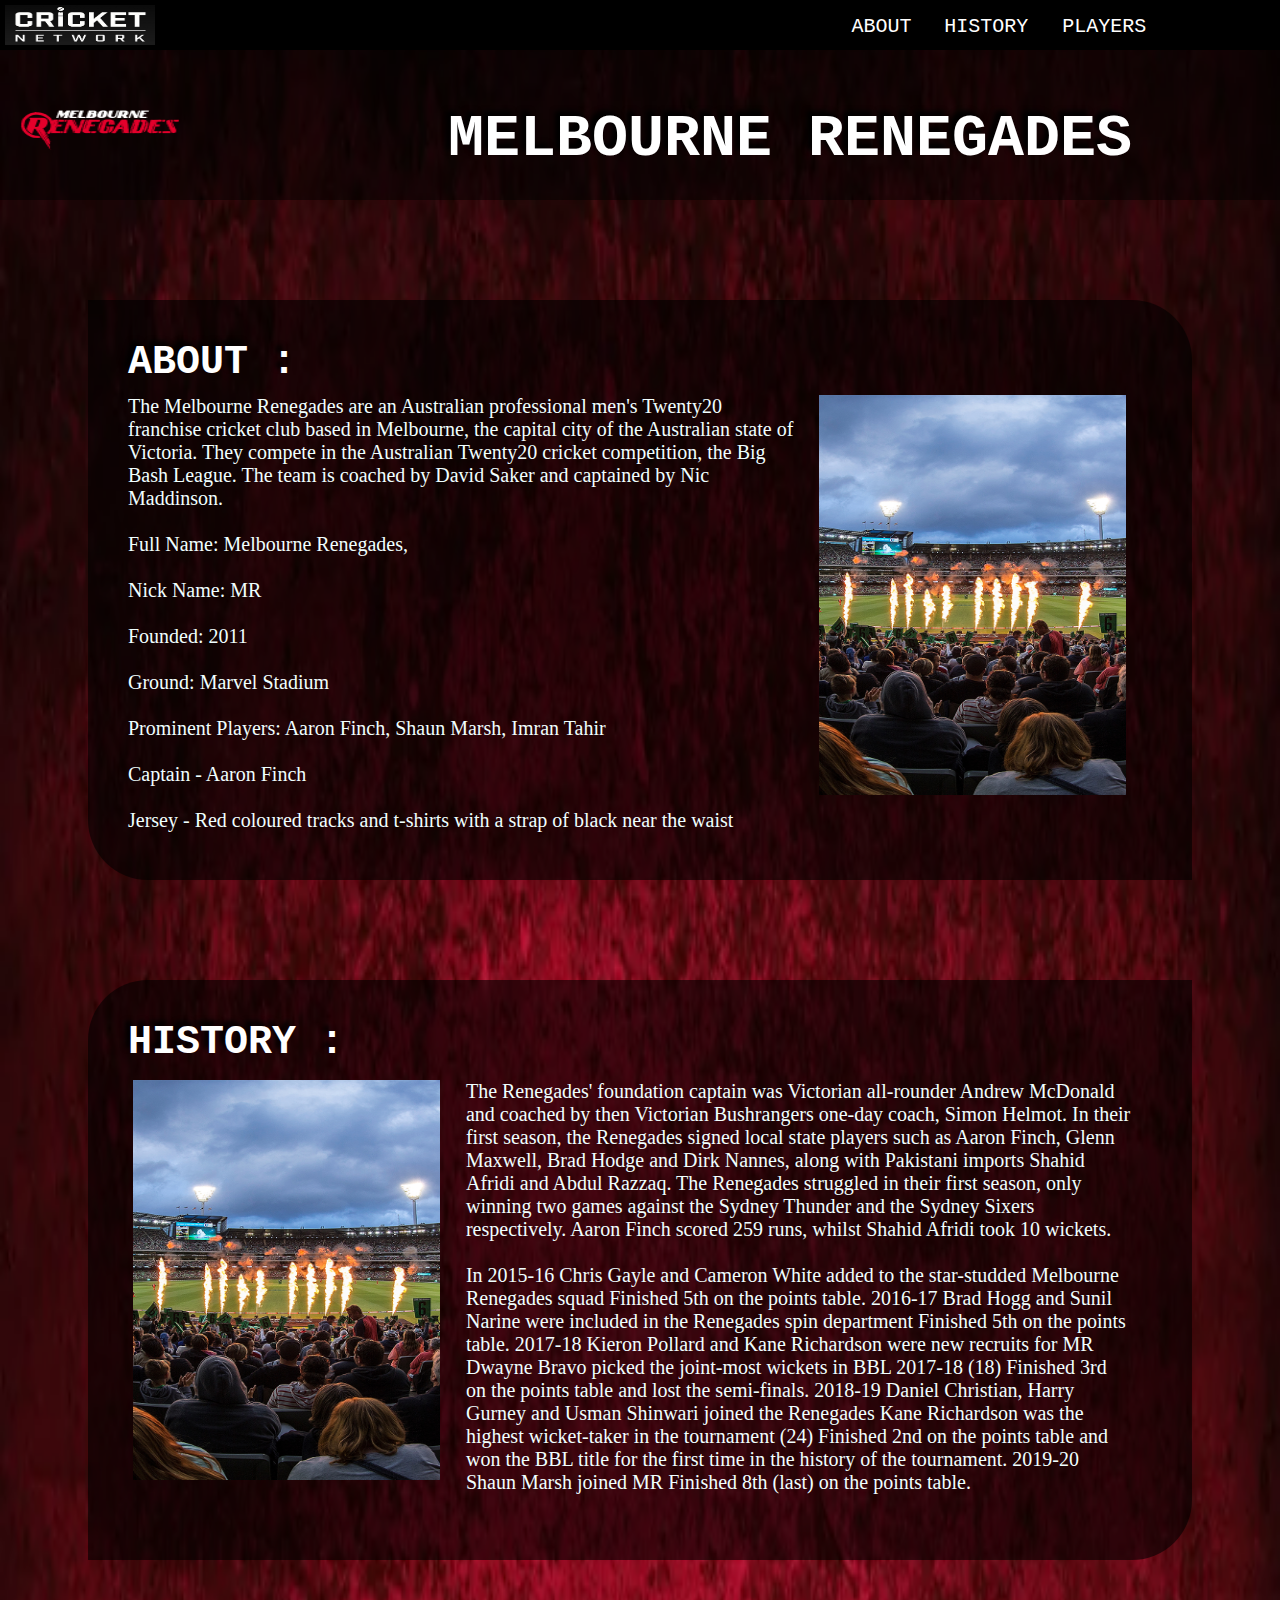
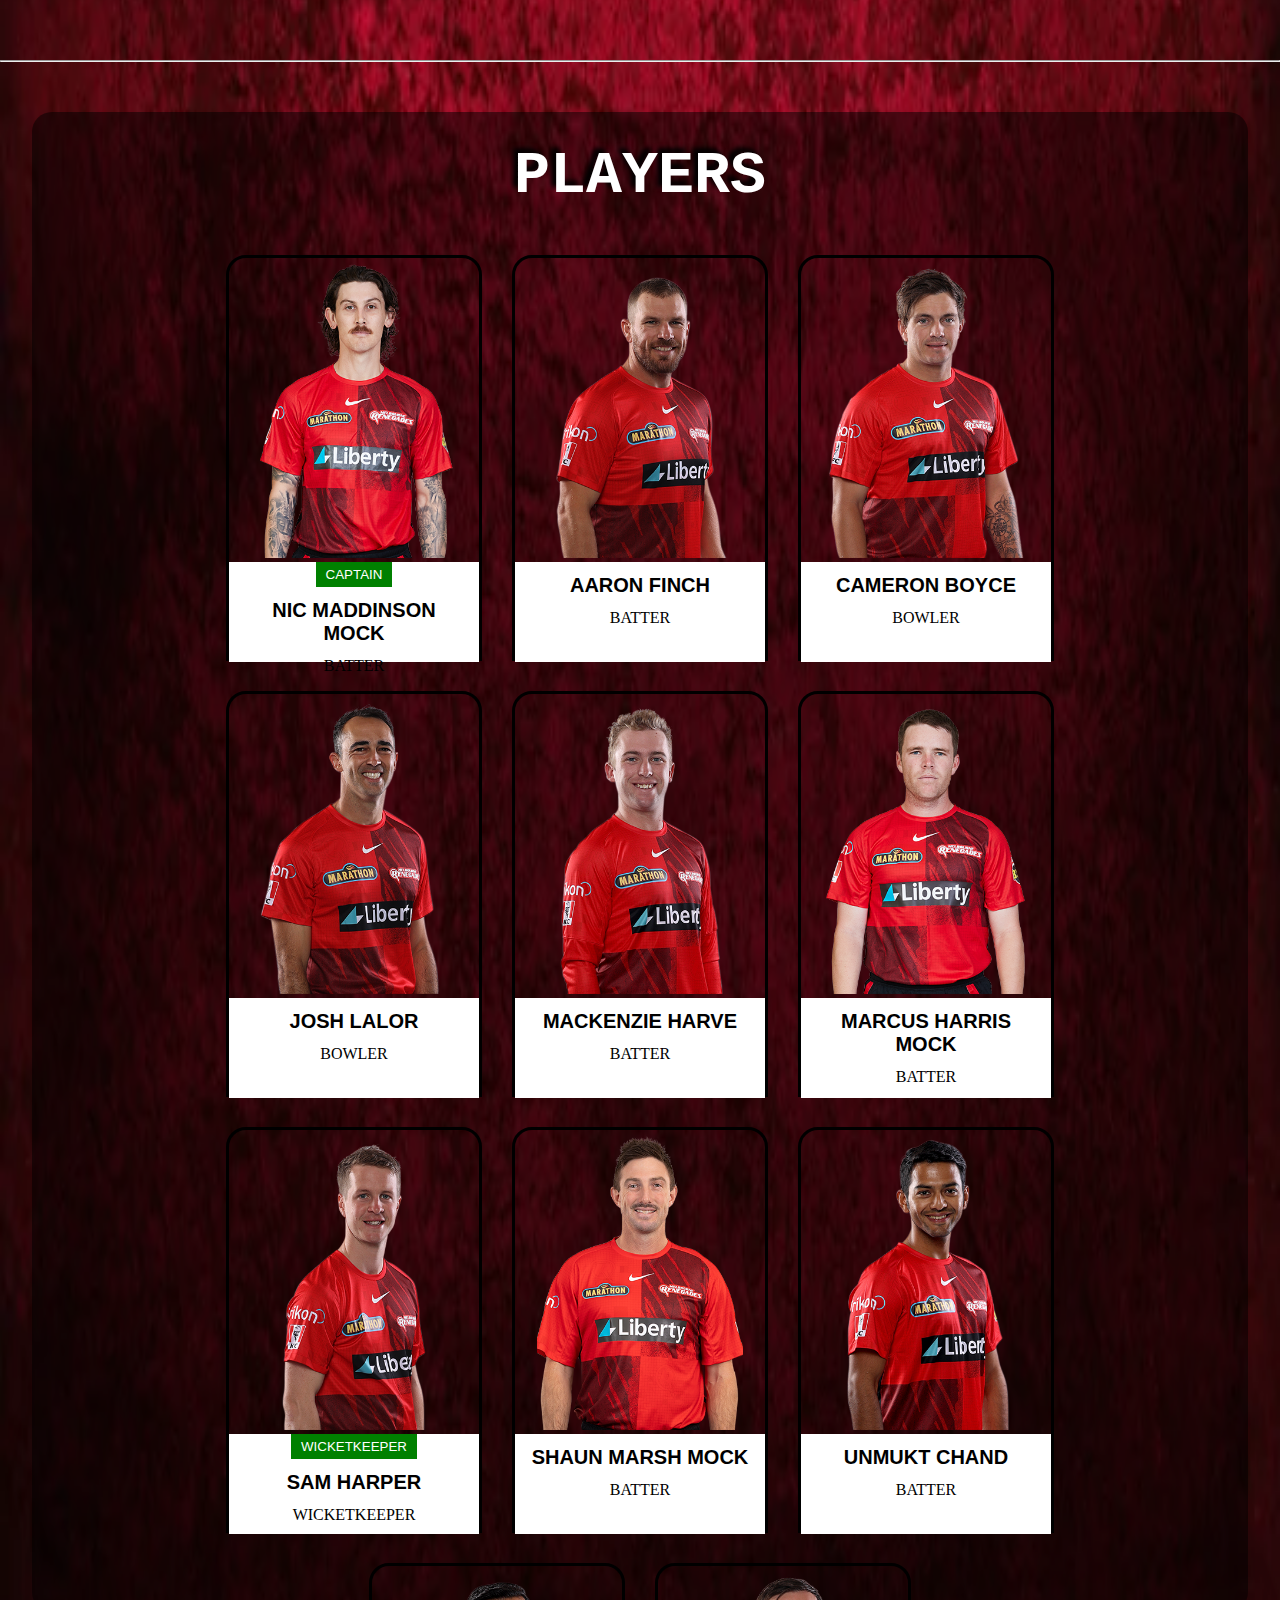
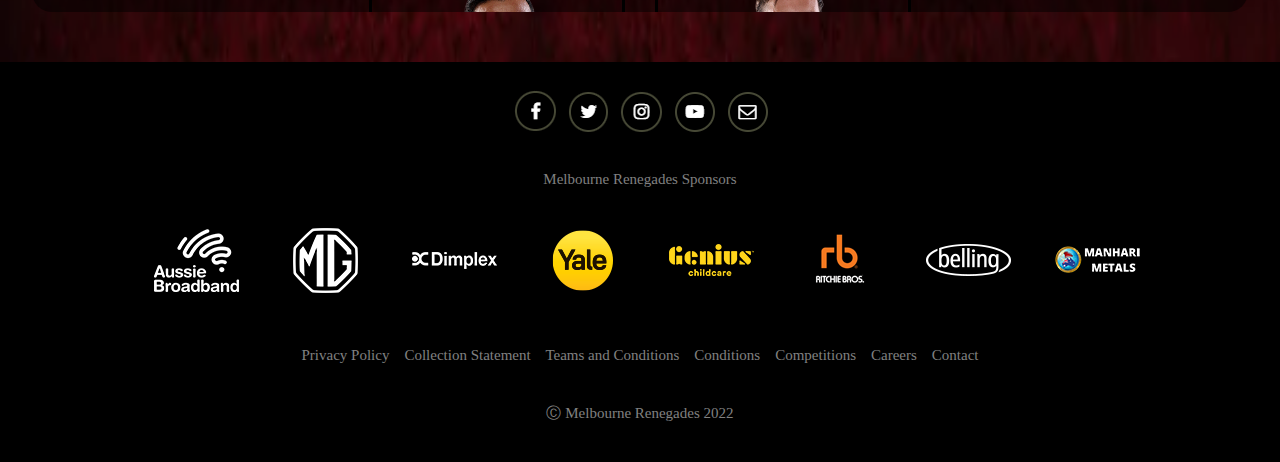
<file: mr.html>
<!DOCTYPE html>
<html lang="en">
<head>
    <meta charset="UTF-8">
    <meta http-equiv="X-UA-Compatible" content="IE=edge">
    <meta name="viewport" content="width=device-width, initial-scale=1.0">
    <link rel="stylesheet" href="css/index.css">
    <title>MELBOURNE RENEGADES</title>
</head>
<body>
    <div class="div08">
        <div class="div1">
            <center>
            <img src="img/cricket_network_logo.png" alt="">
            <nav>
                <ul>
                    <li><a href="#div38">ABOUT</a></li>
                    <li><a href="#div48">HISTORY</a></li>
                    <li><a href="#div58">PLAYERS</a></li>
                </ul>
            </nav>
            </center>
        </div>


        <div class="div2" >
            <img src="img/logo-renegades.png" alt="">
            <h1>MELBOURNE RENEGADES</h1>
        </div>


        <center>
        <div class="div3" id="div38">
            <h2>ABOUT :</h2>
            <p>The Melbourne Renegades are an Australian professional men's Twenty20 franchise cricket club based in Melbourne, the capital city of the Australian state of Victoria. They compete in the Australian Twenty20 cricket competition, the Big Bash League. The team is coached by David Saker and captained by Nic Maddinson.</p> <p><br></p>
            <p>Full Name: Melbourne Renegades,
                <br> <br>
                Nick Name: MR 
                <br> <br>
                Founded: 2011
                <br> <br>
                Ground: Marvel Stadium 
                <br> <br>
                Prominent Players: Aaron Finch, Shaun Marsh, Imran Tahir 
                <br> <br>
                Captain - Aaron Finch 
                <br> <br>
                Jersey - Red coloured tracks and t-shirts with a strap of black near the waist 
            </p>
            <img src="img/website_banner_mobile.jpg" alt="">
        </div>
        </center>
    

        <center>
        <div class="div4" id="div48">
                <h2>HISTORY :</h2>
                <p>The Renegades' foundation captain was Victorian all-rounder Andrew McDonald and coached by then Victorian Bushrangers one-day coach, Simon Helmot. In their first season, the Renegades signed local state players such as Aaron Finch, Glenn Maxwell, Brad Hodge and Dirk Nannes, along with Pakistani imports Shahid Afridi and Abdul Razzaq. The Renegades struggled in their first season, only winning two games against the Sydney Thunder and the Sydney Sixers respectively. Aaron Finch scored 259 runs, whilst Shahid Afridi took 10 wickets.</p> <p><br></p>
                <p> In 2015-16


                    Chris Gayle and Cameron White added to the star-studded Melbourne Renegades squad
                    Finished 5th on the points table.
                    
                    
                    2016-17
                    
                    
                    Brad Hogg and Sunil Narine were included in the Renegades spin department
                    Finished 5th on the points table.
                    
                    
                    2017-18
                    
                    
                    Kieron Pollard and Kane Richardson were new recruits for MR
                    Dwayne Bravo picked the joint-most wickets in BBL 2017-18 (18)
                    Finished 3rd on the points table and lost the semi-finals.
                    
                    
                    2018-19
                    
                    
                    Daniel Christian, Harry Gurney and Usman Shinwari joined the Renegades
                    Kane Richardson was the highest wicket-taker in the tournament (24)
                    Finished 2nd on the points table and won the BBL title for the first time in the history of the tournament.
                    
                    
                    2019-20
                    
                    
                    Shaun Marsh joined MR
                    Finished 8th (last) on the points table.
                    </p>
                <img src="img/website_banner_mobile.jpg" alt="">
        </div>
        </center>
        <hr>

        <center>
        <div class="div5" id="div58">

                <h2>PLAYERS</h2>
                <div class="div51">
                    <div class="div511" id="div-8-511"><img class="m1" src="img/Nic-Maddinson-mock-2122cb53.png" alt="">
                        <div class="d1">
                            <button>CAPTAIN</button>
                            <h3>NIC MADDINSON MOCK</h3>
                            <p>BATTER</p>
                        </div>
                    </div>
                    <div class="div511" id="div-8-512" ><img class="m1" src="img/Aaron-Finch-2122b5.png" alt="">
                        <div class="d1">
                            <h3>AARON FINCH</h3>
                            <p>BATTER</p>
                        </div>
                    </div>
                    <div class="div511" id="div-8-513"><img class="m1" src="img/Cameron-Boyce-2122-13.png" alt="">
                        <div class="d1">
                            <h3>CAMERON BOYCE</h3>
                            <p>BOWLER</p>
                        </div>
                    </div>
                    <div class="div511" id="div-8-514"><img class="m1" src="img/Josh-Lalor-2122-11.png" alt="">
                        <div class="d1">
                            <h3>JOSH LALOR</h3>
                            <p>BOWLER</p>
                        </div>
                    </div>
                    <div class="div511" id="div-8-515"><img class="m1" src="img/Mackenzie-Harvey-2122b5.png" alt="">
                        <div class="d1">
                            <h3>MACKENZIE HARVE</h3>
                            <p>BATTER</p>
                        </div>
                    </div>
                    <div class="div511" id="div-8-516"><img class="m1" src="img/Marcus-Harris-mock-2122b14.png" alt="">
                        <div class="d1">
                            <h3>MARCUS HARRIS MOCK</h3>
                            <p>BATTER</p>
                        </div>
                    </div>
                    <div class="div511" id="div-8-517"><img class="m1" src="img/Sam-Harper-2122w6.png" alt="">
                        <div class="d1">
                            <button>WICKETKEEPER</button>
                            <h3>SAM HARPER</h3>
                            <p>WICKETKEEPER</p>
                        </div>
                    </div>
                    <div class="div511" id="div-8-518"><img class="m1" src="img/Shaun-Marsh-mock-2122b9.png" alt="">
                        <div class="d1">
                            <h3>SHAUN MARSH MOCK</h3>
                            <p>BATTER</p>
                        </div>
                    </div>
                    <div class="div511" id="div-8-519"><img class="m1" src="img/Unmukt-Chand-2122b18.png" alt="">
                        <div class="d1">
                            <h3>UNMUKT CHAND</h3>
                            <p>BATTER</p>
                        </div>
                    </div>
                    <div class="div511" id="div-8-5110"><img class="m1" src="img/Zahir-Khan-2122b75.png" alt="">
                        <div class="d1">
                            <h3>ZAHIR KHAN</h3>
                            <p>BATTER</p>
                        </div>
                    </div>
                    <div class="div511" id="div-8-5111"><img class="m1" src="img/Zak-Evans-2122-3.png" alt="">
                        <div class="d1">
                            <h3>ZAK EVANS</h3>
                            <p>BOWLER</p>
                        </div>
                    </div>
                </div>
        </div>
        </center>

        <div class="div6">
            <center>
            <img src="img/facebook_logo.png" alt="">
            <p>Melbourne Renegades Sponsors</p>
            <img class="m2" src="img/sponser_logo_melbourn.png" alt="">
            <p>Privacy Policy  &nbsp;&nbsp;  Collection Statement &nbsp;&nbsp; Teams and Conditions &nbsp;&nbsp; Conditions &nbsp;&nbsp; Competitions &nbsp;&nbsp; Careers &nbsp;&nbsp; Contact</p>
            <p>&#x24B8; Melbourne Renegades 2022</p>
            </center>

        </div>
    </div>
</body>
</html>
</file>
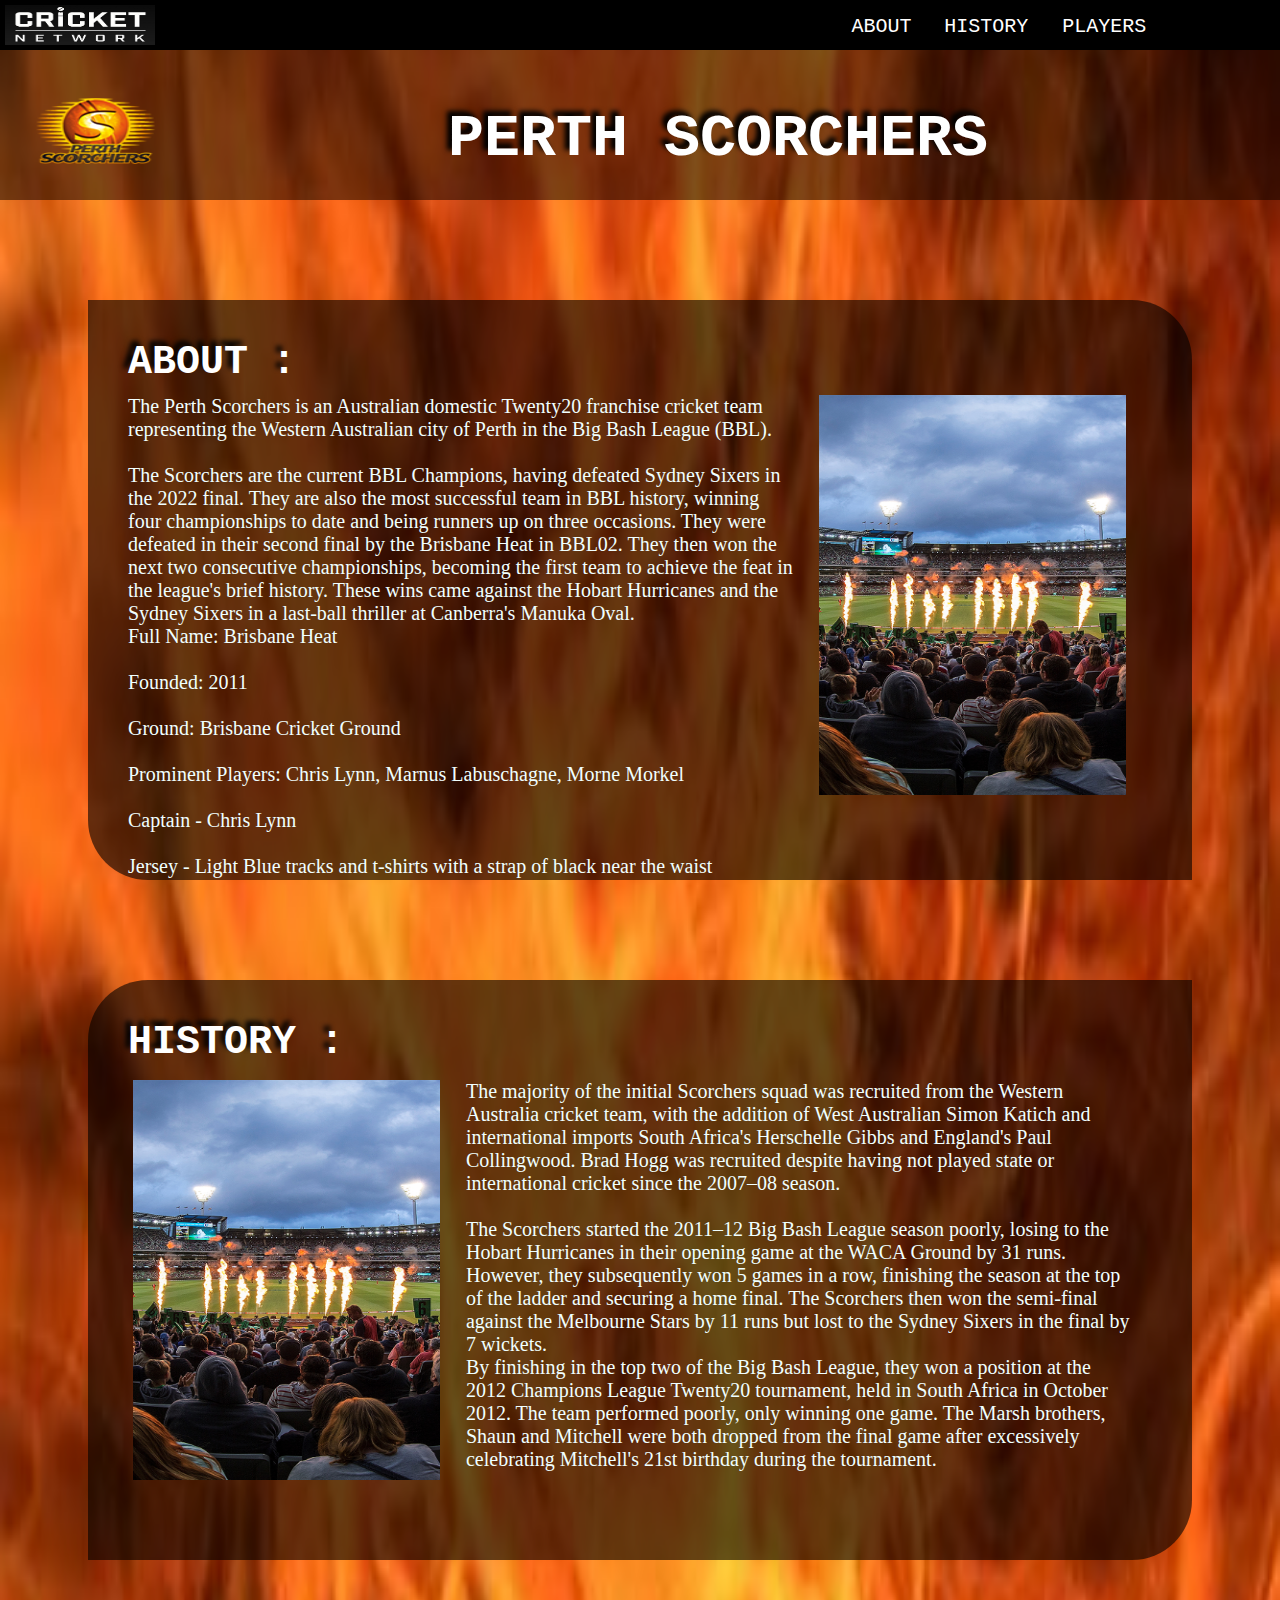
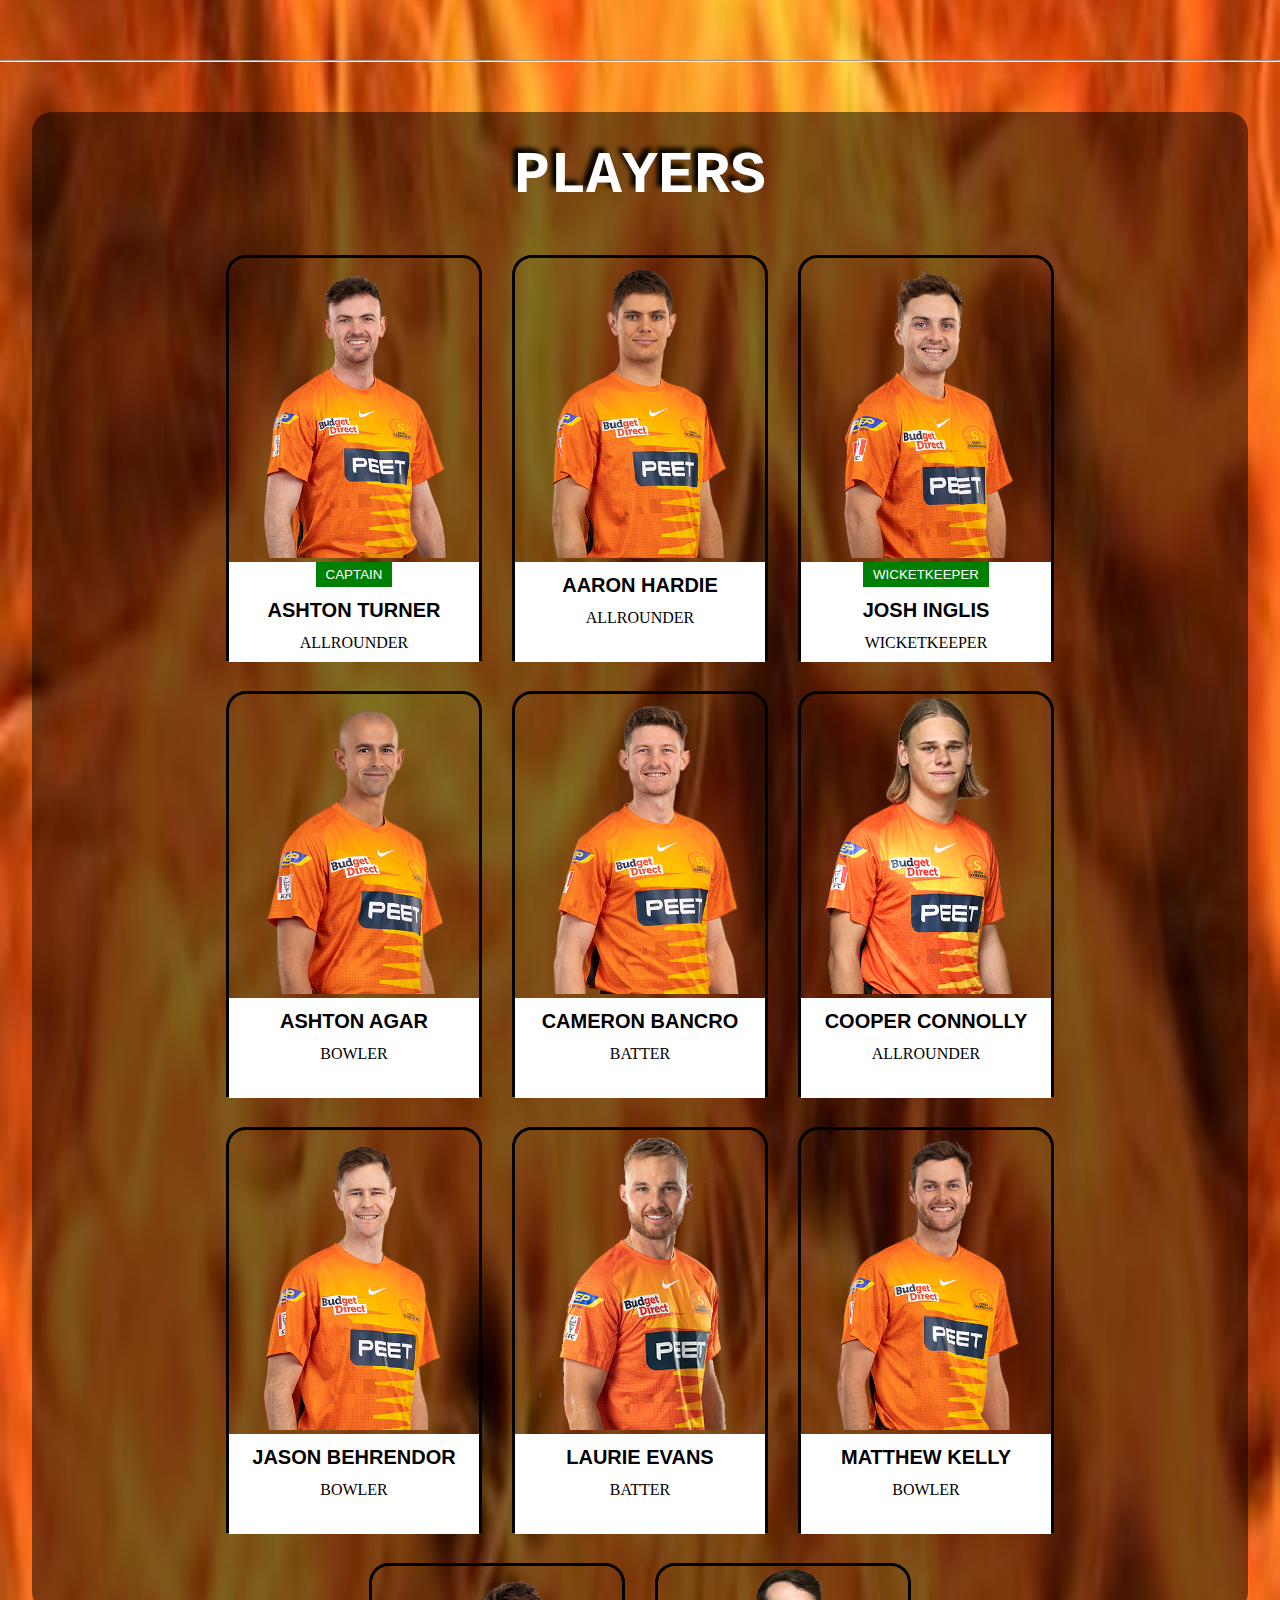
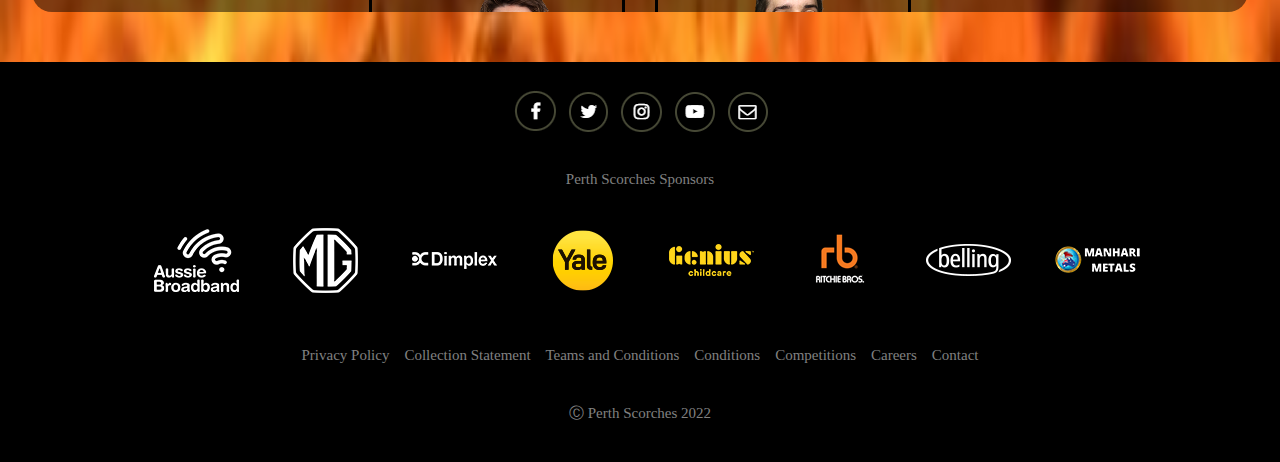
<file: ps.html>
<!DOCTYPE html>
<html lang="en">
<head>
    <meta charset="UTF-8">
    <meta http-equiv="X-UA-Compatible" content="IE=edge">
    <meta name="viewport" content="width=device-width, initial-scale=1.0">
    <link rel="stylesheet" href="css/index.css">
    <title>PERTH SCORCHERS</title>
</head>
<body>
    <div class="div04">
        <div class="div1">
            <center>
            <img src="img/cricket_network_logo.png" alt="">
            <nav>
                <ul>
                    <li><a href="#div34">ABOUT</a></li>
                    <li><a href="#div44">HISTORY</a></li>
                    <li><a href="#div54">PLAYERS</a></li>
                </ul>
            </nav>
            </center>
        </div>


        <div class="div2" >
            <img src="img/logo-scorchers-white-new.png" alt="">
            <h1>PERTH SCORCHERS</h1>
        </div>


        <center>
        <div class="div3" id="div34">
            <h2>ABOUT :</h2>
            <p>The Perth Scorchers is an Australian domestic Twenty20 franchise cricket team representing the Western Australian city of Perth in the Big Bash League (BBL).</p> <p><br></p>
            <p>The Scorchers are the current BBL Champions, having defeated Sydney Sixers in the 2022 final. They are also the most successful team in BBL history, winning four championships to date and being runners up on three occasions. They were defeated in their second final by the Brisbane Heat in BBL02. They then won the next two consecutive championships, becoming the first team to achieve the feat in the league's brief history. These wins came against the Hobart Hurricanes and the Sydney Sixers in a last-ball thriller at Canberra's Manuka Oval.</p>
            <p>Full Name: Brisbane Heat
                <br> <br>
                Founded: 2011
                <br> <br>
                Ground: Brisbane Cricket Ground
                <br> <br>
                Prominent Players: Chris Lynn, Marnus Labuschagne, Morne Morkel
                <br> <br>
                Captain - Chris Lynn
                <br> <br>
                Jersey - Light Blue tracks and t-shirts with a strap of black near the waist
            </p>
            <img src="img/website_banner_mobile.jpg" alt="">
        </div>
        </center>
    

        <center>
        <div class="div4" id="div44">
                <h2>HISTORY :</h2>
                <p>The majority of the initial Scorchers squad was recruited from the Western Australia cricket team, with the addition of West Australian Simon Katich and international imports South Africa's Herschelle Gibbs and England's Paul Collingwood. Brad Hogg was recruited despite having not played state or international cricket since the 2007–08 season.</p> <p><br></p>
                <p>The Scorchers started the 2011–12 Big Bash League season poorly, losing to the Hobart Hurricanes in their opening game at the WACA Ground by 31 runs. However, they subsequently won 5 games in a row, finishing the season at the top of the ladder and securing a home final. The Scorchers then won the semi-final against the Melbourne Stars by 11 runs but lost to the Sydney Sixers in the final by 7 wickets.</p>
                <p>By finishing in the top two of the Big Bash League, they won a position at the 2012 Champions League Twenty20 tournament, held in South Africa in October 2012. The team performed poorly, only winning one game. The Marsh brothers, Shaun and Mitchell were both dropped from the final game after excessively celebrating Mitchell's 21st birthday during the tournament.</p>
                <img src="img/website_banner_mobile.jpg" alt="">
        </div>
        </center>
        <hr>

        <center>
        <div class="div5" id="div54">

                <h2>PLAYERS</h2>
                <div class="div51">
                    <div class="div511" id="div-4-511"><img class="m1" src="img/Ashton-Turner-2122ca17.png" alt="">
                        <div class="d1">
                            <button>CAPTAIN</button>
                            <h3>ASHTON TURNER</h3>
                            <p>ALLROUNDER</p>
                        </div>
                    </div>
                    <div class="div511" id="div-4-512" ><img class="m1" src="img/Aaron-Hardie-2122a.png" alt="">
                        <div class="d1">
                            <h3>AARON HARDIE</h3>
                            <p>ALLROUNDER</p>
                        </div>
                    </div>
                    <div class="div511" id="div-4-513"><img class="m1" src="img/Josh-Inglis-2122w.png" alt="">
                        <div class="d1">
                            <button>WICKETKEEPER</button>
                            <h3>JOSH INGLIS</h3>
                            <p>WICKETKEEPER</p>
                        </div>
                    </div>
                    <div class="div511" id="div-4-514"><img class="m1" src="img/Ashton-Agar-2122.png" alt="">
                        <div class="d1">
                            <h3>ASHTON AGAR</h3>
                            <p>BOWLER</p>
                        </div>
                    </div>
                    <div class="div511" id="div-4-515"><img class="m1" src="img/Cameron-Bancroft-2122b.png" alt="">
                        <div class="d1">
                            <h3>CAMERON BANCRO</h3>
                            <p>BATTER</p>
                        </div>
                    </div>
                    <div class="div511" id="div-4-516"><img class="m1" src="img/Cooper Connolly IMG_4566 QCLIPa.png" alt="">
                        <div class="d1">
                            <h3>COOPER CONNOLLY</h3>
                            <p>ALLROUNDER</p>
                        </div>
                    </div>
                    <div class="div511" id="div-4-517"><img class="m1" src="img/Jason-Behrendorff-2122.png" alt="">
                        <div class="d1">
                            <h3>JASON BEHRENDOR</h3>
                            <p>BOWLER</p>
                        </div>
                    </div>
                    <div class="div511" id="div-4-518"><img class="m1" src="img/Laurie-Evans-2122-02b.png" alt="">
                        <div class="d1">
                            <h3>LAURIE EVANS</h3>
                            <p>BATTER</p>
                        </div>
                    </div>
                    <div class="div511" id="div-4-519"><img class="m1" src="img/Matthew-Kelly-2122.png" alt="">
                        <div class="d1">
                            <h3>MATTHEW KELLY</h3>
                            <p>BOWLER</p>
                        </div>
                    </div>
                    <div class="div511" id="div-4-5110"><img class="m1" src="img/Mitch-Marsh-2122a.png" alt="">
                        <div class="d1">
                            <h3>MITCH MARSH</h3>
                            <p>ALLROUNDER</p>
                        </div>
                    </div>
                    <div class="div511" id="div-4-5111"><img class="m1" src="img/Nick Hobson IMG_4516 QCLIPb.png" alt="">
                        <div class="d1">
                            <h3>NICK HOBSON</h3>
                            <p>BATTER</p>
                        </div>
                    </div>
                </div>
        </div>
        </center>

        <div class="div6">
            <center>
            <img src="img/facebook_logo.png" alt="">
            <p>Perth Scorches Sponsors</p>
            <img class="m2" src="img/sponser_logo_melbourn.png" alt="">
            <p>Privacy Policy  &nbsp;&nbsp;  Collection Statement &nbsp;&nbsp; Teams and Conditions &nbsp;&nbsp; Conditions &nbsp;&nbsp; Competitions &nbsp;&nbsp; Careers &nbsp;&nbsp; Contact</p>
            <p>&#x24B8; Perth Scorches 2022</p>
            </center>

        </div>
    </div>
</body>
</html>
</file>
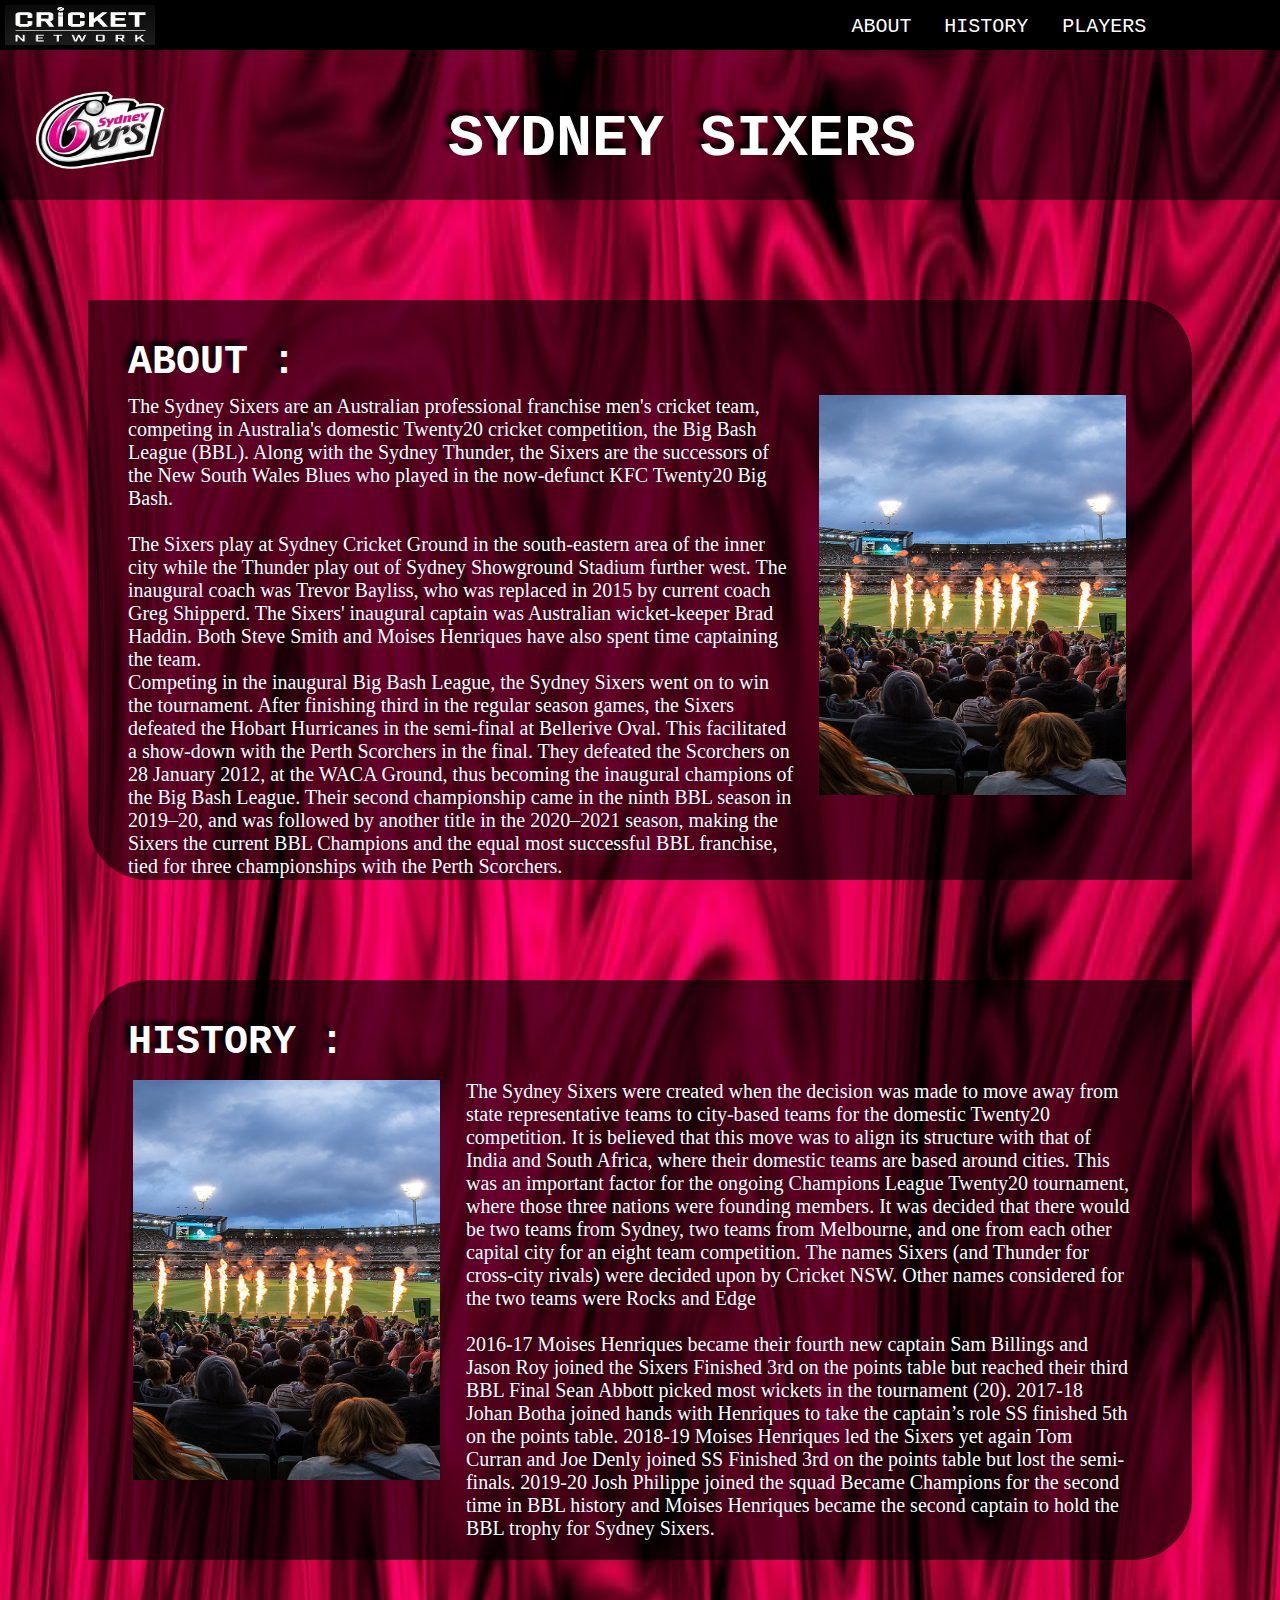
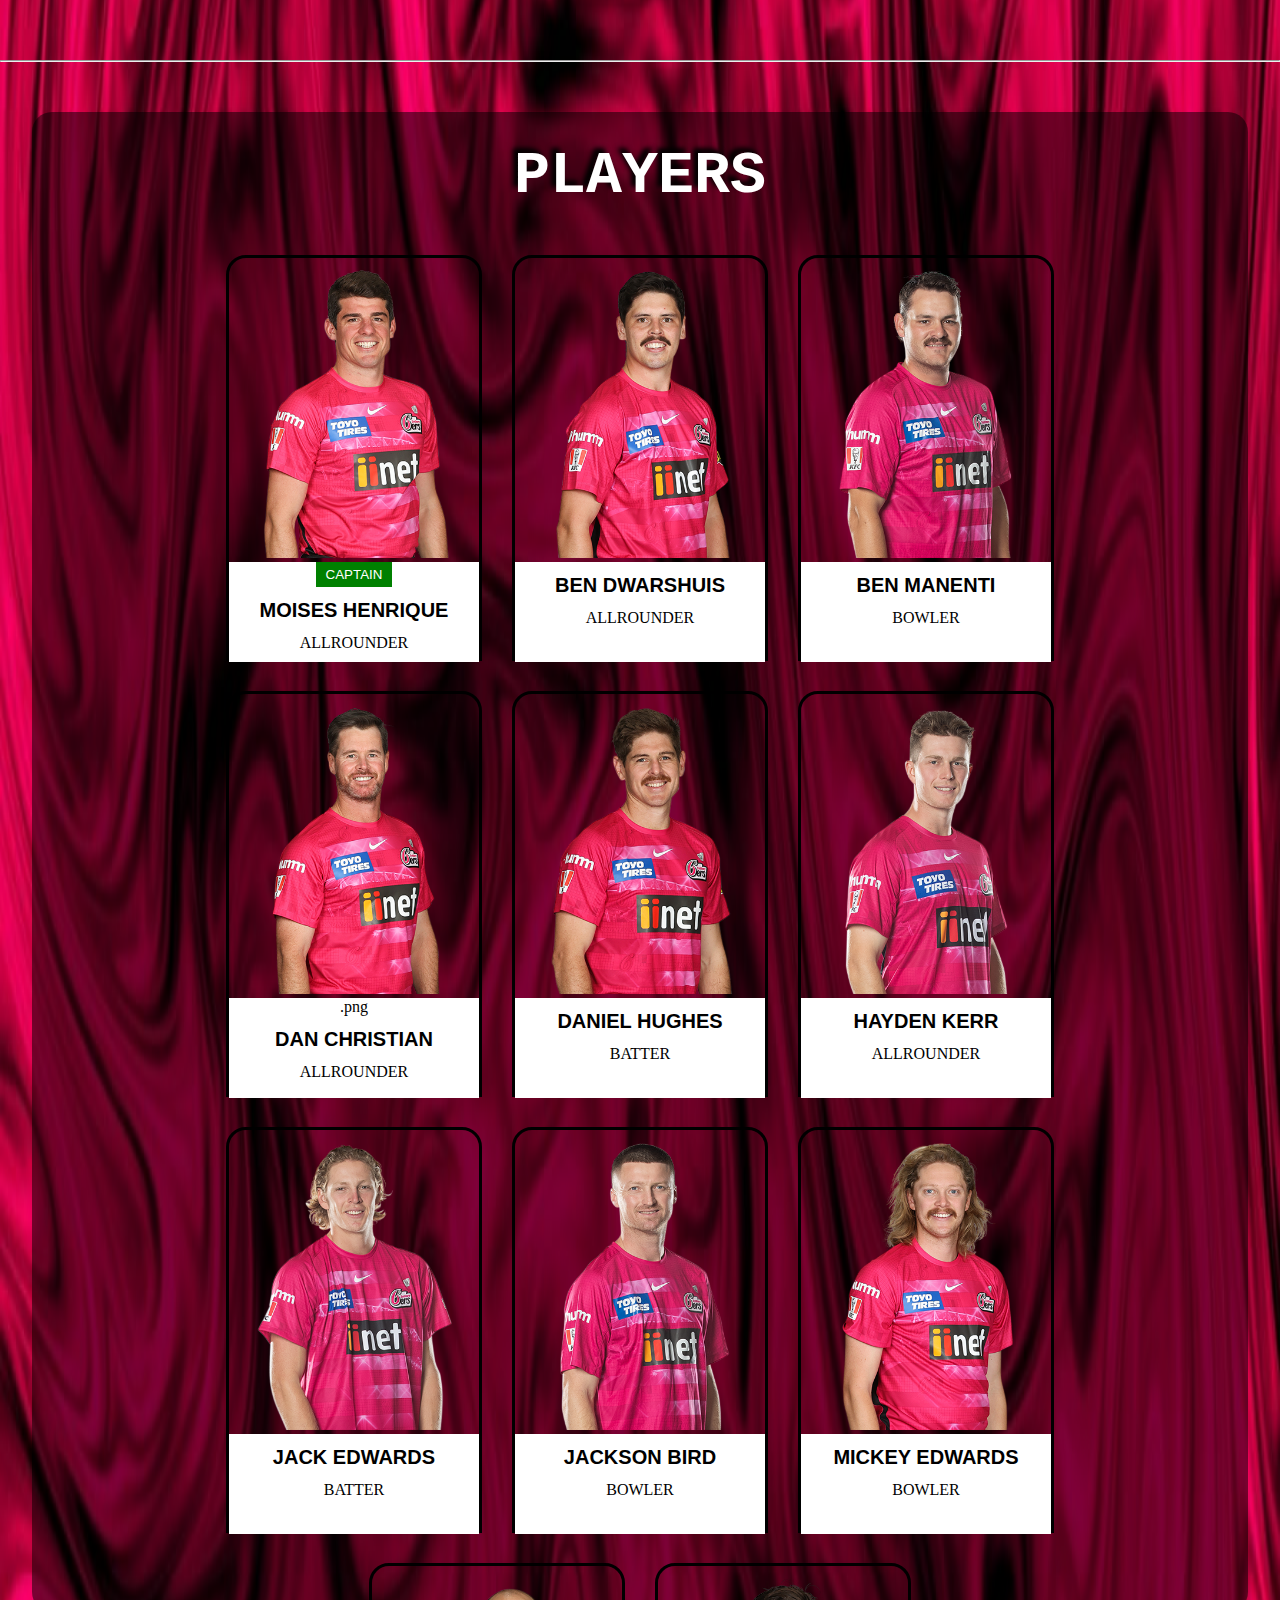
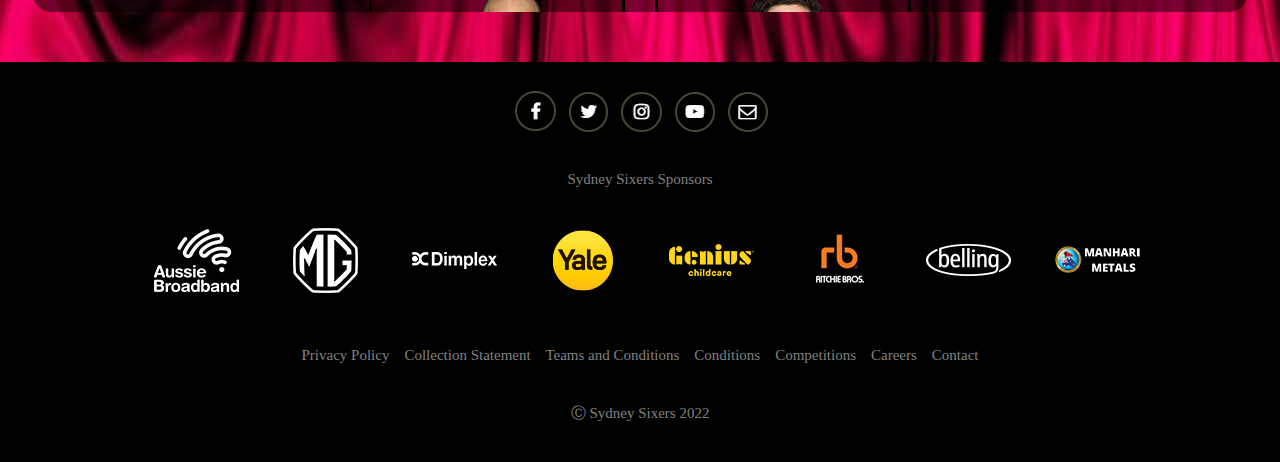
<file: ss.html>
<!DOCTYPE html>
<html lang="en">
<head>
    <meta charset="UTF-8">
    <meta http-equiv="X-UA-Compatible" content="IE=edge">
    <meta name="viewport" content="width=device-width, initial-scale=1.0">
    <link rel="stylesheet" href="css/index.css">
    <title>SYDNEY SIXERS</title>
</head>
<body>
    <div class="div06">
        <div class="div1">
            <center>
            <img src="img/cricket_network_logo.png" alt="">
            <nav>
                <ul>
                    <li><a href="#div36">ABOUT</a></li>
                    <li><a href="#div46">HISTORY</a></li>
                    <li><a href="#div56">PLAYERS</a></li>
                </ul>
            </nav>
            </center>
        </div>


        <div class="div2" >
            <img src="img/logo-sixers.png" alt="">
            <h1>SYDNEY SIXERS</h1>
        </div>


        <center>
        <div class="div3" id="div36">
            <h2>ABOUT :</h2>
            <p>The Sydney Sixers are an Australian professional franchise men's cricket team, competing in Australia's domestic Twenty20 cricket competition, the Big Bash League (BBL). Along with the Sydney Thunder, the Sixers are the successors of the New South Wales Blues who played in the now-defunct KFC Twenty20 Big Bash.</p> <p><br></p>
            <p> The Sixers play at Sydney Cricket Ground in the south-eastern area of the inner city while the Thunder play out of Sydney Showground Stadium further west. The inaugural coach was Trevor Bayliss, who was replaced in 2015 by current coach Greg Shipperd. The Sixers' inaugural captain was Australian wicket-keeper Brad Haddin. Both Steve Smith and Moises Henriques have also spent time captaining the team.</p>
            <p>Competing in the inaugural Big Bash League, the Sydney Sixers went on to win the tournament. After finishing third in the regular season games, the Sixers defeated the Hobart Hurricanes in the semi-final at Bellerive Oval. This facilitated a show-down with the Perth Scorchers in the final. They defeated the Scorchers on 28 January 2012, at the WACA Ground, thus becoming the inaugural champions of the Big Bash League. Their second championship came in the ninth BBL season in 2019–20, and was followed by another title in the 2020–2021 season, making the Sixers the current BBL Champions and the equal most successful BBL franchise, tied for three championships with the Perth Scorchers.</p>
            <img src="img/website_banner_mobile.jpg" alt="">
        </div>
        </center>
    

        <center>
        <div class="div4" id="div46">
                <h2>HISTORY :</h2>
                <p>The Sydney Sixers were created when the decision was made to move away from state representative teams to city-based teams for the domestic Twenty20 competition. It is believed that this move was to align its structure with that of India and South Africa, where their domestic teams are based around cities. This was an important factor for the ongoing Champions League Twenty20 tournament, where those three nations were founding members. It was decided that there would be two teams from Sydney, two teams from Melbourne, and one from each other capital city for an eight team competition. The names Sixers (and Thunder for cross-city rivals) were decided upon by Cricket NSW. Other names considered for the two teams were Rocks and Edge</p> <p><br></p>
                <p>

                    2016-17


                    Moises Henriques became their fourth new captain
                    Sam Billings and Jason Roy joined the Sixers
                    Finished 3rd on the points table but reached their third BBL Final
                    Sean Abbott picked most wickets in the tournament (20).


                    2017-18


                    Johan Botha joined hands with Henriques to take the captain’s role
                    SS finished 5th on the points table.


                    2018-19


                    Moises Henriques led the Sixers yet again
                    Tom Curran and Joe Denly joined SS
                    Finished 3rd on the points table but lost the semi-finals.


                    2019-20


                    Josh Philippe joined the squad
                    Became Champions for the second time in BBL history and Moises Henriques became the second captain to hold the BBL trophy for Sydney Sixers.
                </p>
                <img src="img/website_banner_mobile.jpg" alt="">
        </div>
        </center>
        <hr>

        <center>
        <div class="div5" id="div56">

                <h2>PLAYERS</h2>
                <div class="div51">
                    <div class="div511" id="div-6-511"><img class="m1" src="img/Moises-Henriques-2122a21.png" alt="">
                        <div class="d1">
                            <button>CAPTAIN</button>
                            <h3>MOISES HENRIQUE</h3>
                            <p>ALLROUNDER</p>
                        </div>
                    </div>
                    <div class="div511" id="div-6-512" ><img class="m1" src="img/Ben-Dwarshuis-2122a27.png" alt="">
                        <div class="d1">
                            <h3>BEN DWARSHUIS</h3>
                            <p>ALLROUNDER</p>
                        </div>
                    </div>
                    <div class="div511" id="div-6-513"><img class="m1" src="img/Ben-Manenti-2122-45.png" alt="">
                        <div class="d1">
                            <h3>BEN MANENTI</h3>
                            <p>BOWLER</p>
                        </div>
                    </div>
                    <div class="div511" id="div-6-514"><img class="m1" src="img/Dan-Christian-2122a54.png" alt="">
                        <div class="d1">.png
                            <h3>DAN CHRISTIAN</h3>
                            <p>ALLROUNDER</p>
                        </div>
                    </div>
                    <div class="div511" id="div-6-515"><img class="m1" src="img/Daniel-Hughes-2122b15.png" alt="">
                        <div class="d1">
                            <h3>DANIEL HUGHES</h3>
                            <p>BATTER</p>
                        </div>
                    </div>
                    <div class="div511" id="div-6-516"><img class="m1" src="img/Hayden-Kerr-2122a50.png" alt="">
                        <div class="d1">
                            <h3>HAYDEN KERR</h3>
                            <p>ALLROUNDER</p>
                        </div>
                    </div>
                    <div class="div511" id="div-6-517"><img class="m1" src="img/Jack-Edwards-2122b19.png" alt="">
                        <div class="d1">
                            <h3>JACK EDWARDS</h3>
                            <p>BATTER</p>
                        </div>
                    </div>
                    <div class="div511" id="div-6-518"><img class="m1" src="img/Jackson-Bird-2122-33.png" alt="">
                        <div class="d1">
                            <h3>JACKSON BIRD</h3>
                            <p>BOWLER</p>
                        </div>
                    </div>
                    <div class="div511" id="div-6-519"><img class="m1" src="img/Mickey-Edwards-2122-79.png" alt="">
                        <div class="d1">
                            <h3>MICKEY EDWARDS</h3>
                            <p>BOWLER</p>
                        </div>
                    </div>
                    <div class="div511" id="div-6-5110"><img class="m1" src="img/Nathan-Lyon-2122-67.png" alt="">
                        <div class="d1">
                            <h3>NATHAN LYON</h3>
                            <p>BOWLER</p>
                        </div>
                    </div>
                    <div class="div511" id="div-6-5111"><img class="m1" src="img/Sean-Abbott-2122a77.png" alt="">
                        <div class="d1">
                            <h3>SEAN ABBOTT</h3>
                            <p>ALLROUNDER</p>
                        </div>
                    </div>
                </div>
        </div>
        </center>

        <div class="div6">
            <center>
            <img src="img/facebook_logo.png" alt="">
            <p>Sydney Sixers Sponsors</p>
            <img class="m2" src="img/sponser_logo_melbourn.png" alt="">
            <p>Privacy Policy  &nbsp;&nbsp;  Collection Statement &nbsp;&nbsp; Teams and Conditions &nbsp;&nbsp; Conditions &nbsp;&nbsp; Competitions &nbsp;&nbsp; Careers &nbsp;&nbsp; Contact</p>
            <p>&#x24B8; Sydney Sixers 2022</p>
            </center>

        </div>
    </div>
</body>
</html>
</file>
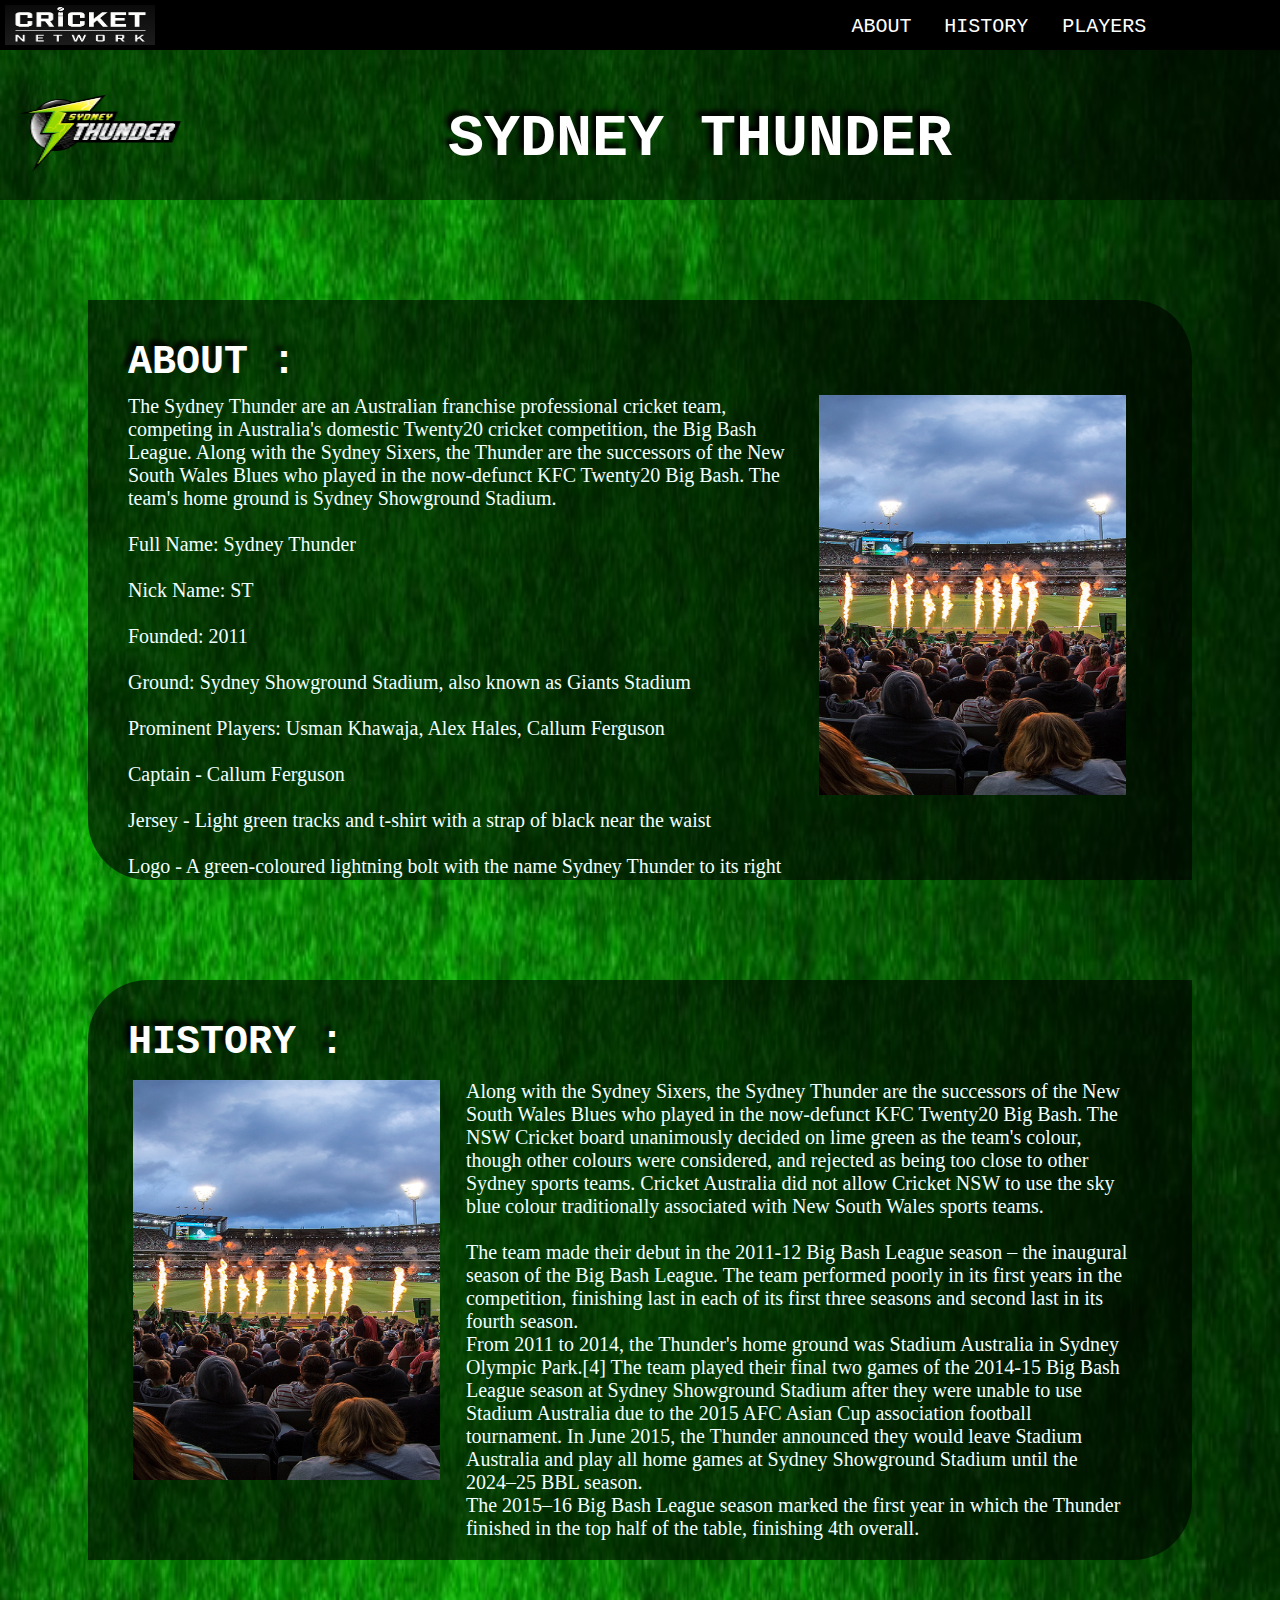
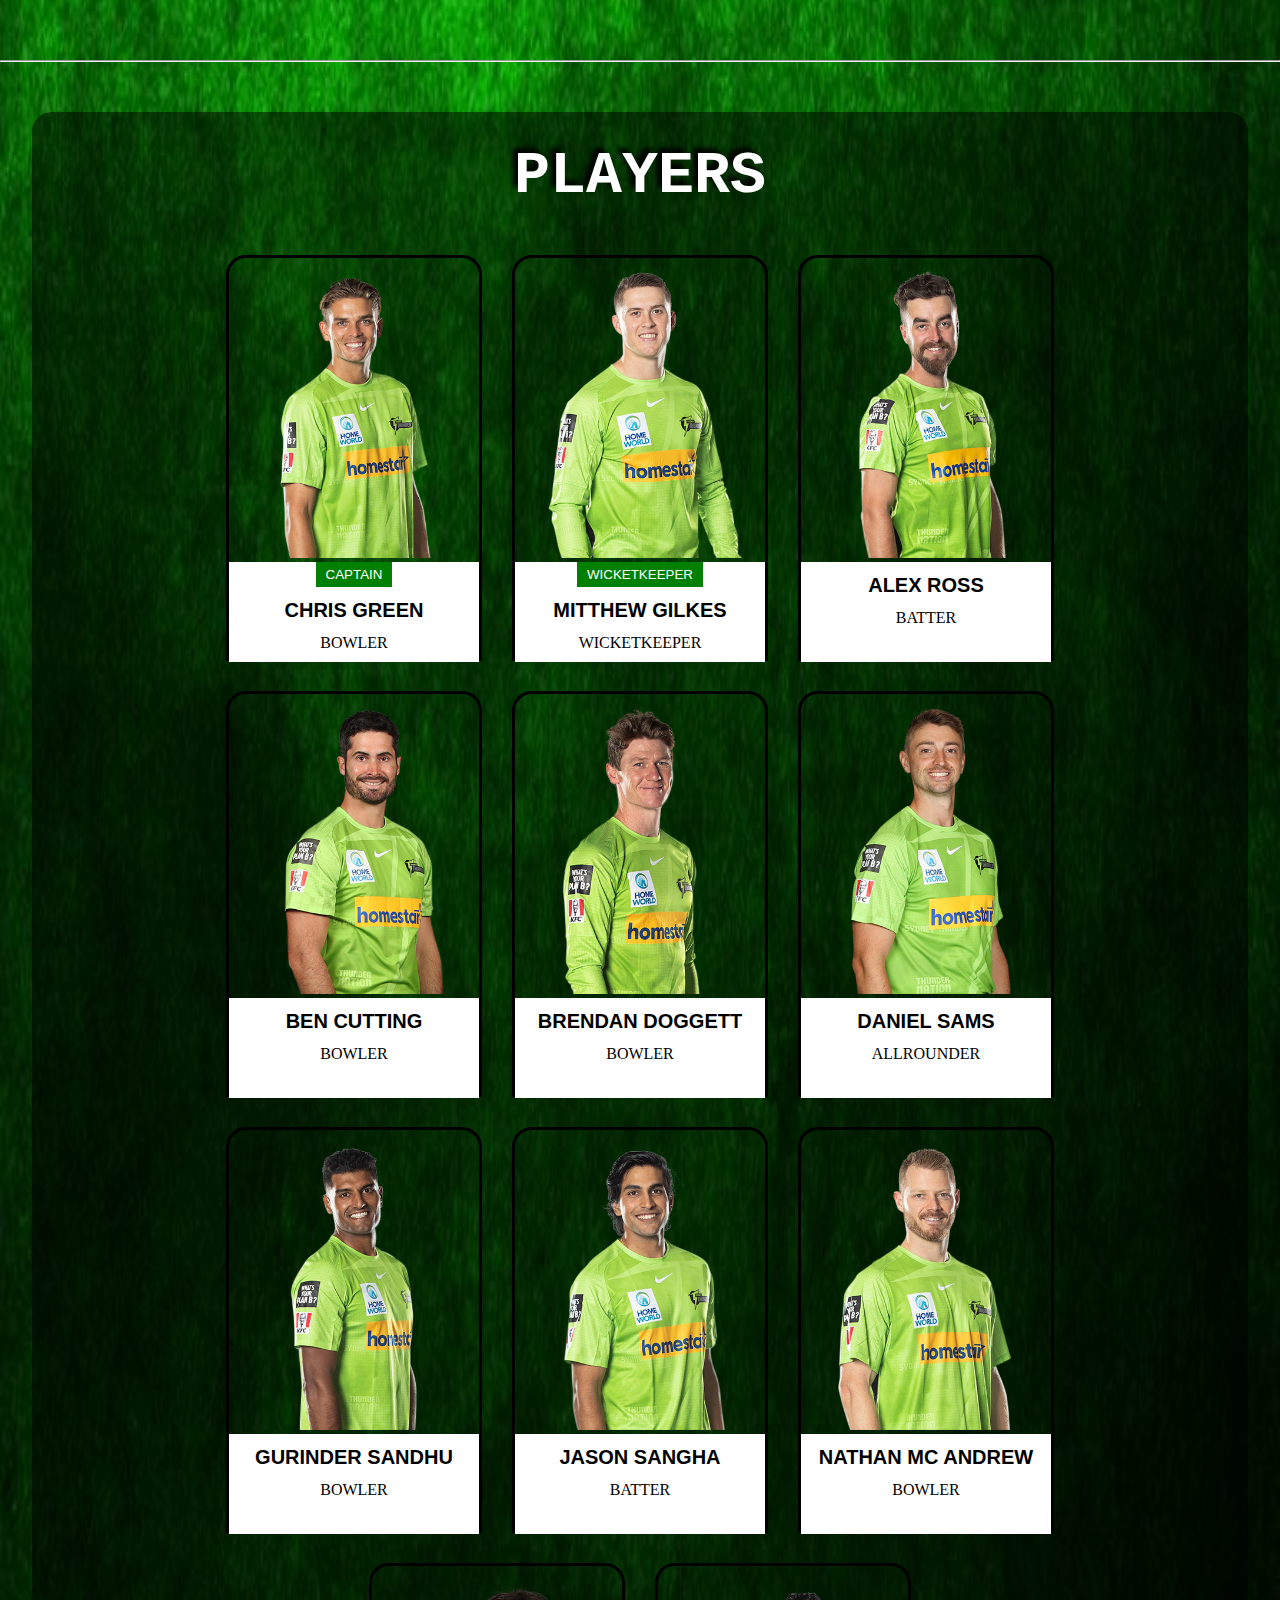
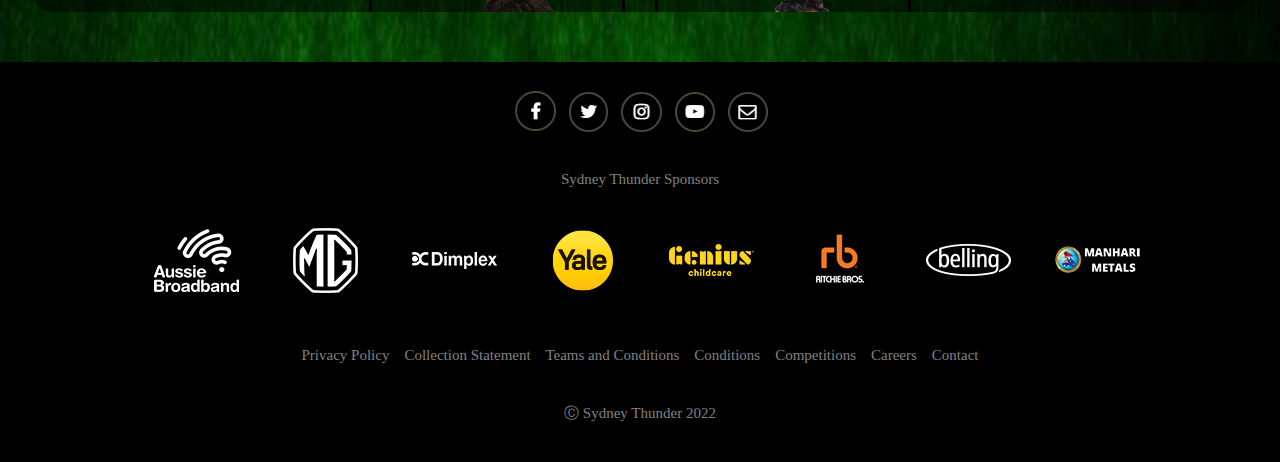
<file: st.html>
<!DOCTYPE html>
<html lang="en">
<head>
    <meta charset="UTF-8">
    <meta http-equiv="X-UA-Compatible" content="IE=edge">
    <meta name="viewport" content="width=device-width, initial-scale=1.0">
    <link rel="stylesheet" href="css/index.css">
    <title>SYDNEY THUNDER</title>
</head>
<body>
    <div class="div05">
        <div class="div1">
            <center>
            <img src="img/cricket_network_logo.png" alt="">
            <nav>
                <ul>
                    <li><a href="#div35">ABOUT</a></li>
                    <li><a href="#div45">HISTORY</a></li>
                    <li><a href="#div55">PLAYERS</a></li>
                </ul>
            </nav>
            </center>
        </div>


        <div class="div2" >
            <img src="img/logo-sydnet_thunder.png" alt="">
            <h1>SYDNEY THUNDER</h1>
        </div>


        <center>
        <div class="div3" id="div35">
            <h2>ABOUT :</h2>
            <p>The Sydney Thunder are an Australian franchise professional cricket team, competing in Australia's domestic Twenty20 cricket competition, the Big Bash League. Along with the Sydney Sixers, the Thunder are the successors of the New South Wales Blues who played in the now-defunct KFC Twenty20 Big Bash. The team's home ground is Sydney Showground Stadium.</p> <p><br></p>
            <p>
                Full Name: Sydney Thunder
                <br> <br>
                Nick Name: ST
                <br> <br>
                Founded: 2011
                <br> <br>
                Ground: Sydney Showground Stadium, also known as Giants Stadium
                <br> <br>
                Prominent Players: Usman Khawaja, Alex Hales, Callum Ferguson
                <br> <br>
                Captain - Callum Ferguson
                <br> <br>
                Jersey - Light green tracks and t-shirt with a strap of black near the waist
                <br> <br>
                Logo - A green-coloured lightning bolt with the name Sydney Thunder to its right
            </p>
            <img src="img/website_banner_mobile.jpg" alt="">
        </div>
        </center>
    

        <center>
        <div class="div4" id="div45">
                <h2>HISTORY :</h2>
                <p>Along with the Sydney Sixers, the Sydney Thunder are the successors of the New South Wales Blues who played in the now-defunct KFC Twenty20 Big Bash. The NSW Cricket board unanimously decided on lime green as the team's colour, though other colours were considered, and rejected as being too close to other Sydney sports teams. Cricket Australia did not allow Cricket NSW to use the sky blue colour traditionally associated with New South Wales sports teams.</p> <p><br></p>
                <p>The team made their debut in the 2011-12 Big Bash League season – the inaugural season of the Big Bash League. The team performed poorly in its first years in the competition, finishing last in each of its first three seasons and second last in its fourth season.</p>
                <p>From 2011 to 2014, the Thunder's home ground was Stadium Australia in Sydney Olympic Park.[4] The team played their final two games of the 2014-15 Big Bash League season at Sydney Showground Stadium after they were unable to use Stadium Australia due to the 2015 AFC Asian Cup association football tournament. In June 2015, the Thunder announced they would leave Stadium Australia and play all home games at Sydney Showground Stadium until the 2024–25 BBL season.</p>
                <p>The 2015–16 Big Bash League season marked the first year in which the Thunder finished in the top half of the table, finishing 4th overall.</p>
                <img src="img/website_banner_mobile.jpg" alt="">
        </div>
        </center>
        <hr>

        <center>
        <div class="div5" id="div55">

                <h2>PLAYERS</h2>
                <div class="div51">
                    <div class="div511" id="div-5-511"><img class="m1" src="img/Chris-Green-2122c-bowler93.png" alt="">
                        <div class="d1">
                            <button>CAPTAIN</button>
                            <h3>CHRIS GREEN</h3>
                            <p>BOWLER</p>
                        </div>
                    </div>
                    <div class="div511" id="div-5-512" ><img class="m1" src="img/Matthew-Gilkes-2122w22.png" alt="">
                        <div class="d1">
                            <button>WICKETKEEPER</button>
                            <h3>MITTHEW GILKES</h3>
                            <p>WICKETKEEPER</p>
                        </div>
                    </div>
                    <div class="div511" id="div-5-513"><img class="m1" src="img/Alex-Ross-2122b49.png" alt="">
                        <div class="d1">
                            <h3>ALEX ROSS</h3>
                            <p>BATTER</p>
                        </div>
                    </div>
                    <div class="div511" id="div-5-514"><img class="m1" src="img/Ben-Cutting-2122-34.png" alt="">
                        <div class="d1">
                            <h3>BEN CUTTING</h3>
                            <p>BOWLER</p>
                        </div>
                    </div>
                    <div class="div511" id="div-5-515"><img class="m1" src="img/Brendan-Doggett-2122-35.png" alt="">
                        <div class="d1">
                            <h3>BRENDAN DOGGETT</h3>
                            <p>BOWLER</p>
                        </div>
                    </div>
                    <div class="div511" id="div-5-516"><img class="m1" src="img/Daniel-Sams-2122a95.png" alt="">
                        <div class="d1">
                            <h3>DANIEL SAMS</h3>
                            <p>ALLROUNDER</p>
                        </div>
                    </div>
                    <div class="div511" id="div-5-517"><img class="m1" src="img/Gurinder-Sandhu-2122-28.png" alt="">
                        <div class="d1">
                            <h3>GURINDER SANDHU</h3>
                            <p>BOWLER</p>
                        </div>
                    </div>
                    <div class="div511" id="div-5-518"><img class="m1" src="img/Jason-Sangha-2122b23.png" alt="">
                        <div class="d1">
                            <h3>JASON SANGHA</h3>
                            <p>BATTER</p>
                        </div>
                    </div>
                    <div class="div511" id="div-5-519"><img class="m1" src="img/Nathan-McAndrew-2122-44.png" alt="">
                        <div class="d1">
                            <h3>NATHAN MC ANDREW</h3>
                            <p>BOWLER</p>
                        </div>
                    </div>
                    <div class="div511" id="div-5-5110"><img class="m1" src="img/Oliver-Davies-2122b9.png" alt="">
                        <div class="d1">
                            <h3>OLIVER DAVIES</h3>
                            <p>BATTER</p>
                        </div>
                    </div>
                    <div class="div511" id="div-5-5111"><img class="m1" src="img/Tanveer-Sangha-2122-17.png" alt="">
                        <div class="d1">
                            <h3>TANVEER SANGHA</h3>
                            <p>BOWLER</p>
                        </div>
                    </div>
                </div>
        </div>
        </center>

        <div class="div6">
            <center>
            <img src="img/facebook_logo.png" alt="">
            <p>Sydney Thunder Sponsors</p>
            <img class="m2" src="img/sponser_logo_melbourn.png" alt="">
            <p>Privacy Policy  &nbsp;&nbsp;  Collection Statement &nbsp;&nbsp; Teams and Conditions &nbsp;&nbsp; Conditions &nbsp;&nbsp; Competitions &nbsp;&nbsp; Careers &nbsp;&nbsp; Contact</p>
            <p>&#x24B8; Sydney Thunder 2022</p>
            </center>

        </div>
    </div>
</body>
</html>
</file>
<file: css/style.css>
*
{
	margin: 0px;
	padding: 0px;
}
body
{
	font-family: Arial,sans-serif;
	background: black;
	color: white;
}
.bg-pg
{
	background: url(../img/bg1.jpg);
	height: 800px;
	background-size: 100% 110%;
	background-position: center;
	text-align: center;
	color: white;
}
.tabdiv
{
	/*background: rgba(67, 91, 15, 0.8);*/
	background: rgba(0, 0, 0, 0.5);
	border-radius: 0px 0px 10px 10px;
	height: 60px;
	padding-top: 30px;
	font-size: 25px;

}

.tabdiv a
{
	margin: 10px 60px;
	padding:5px 10px;
	border-radius: 4px;
	text-decoration: none;
	text-shadow: 2px 2px 2px black;
	color: inherit;

}
.tabdiv a:hover
{
	background: black;
	box-shadow: 3px 3px 3px black,-3px -3px 3px black;

}
.bg-des
{
	position: absolute;
	top: 200px;
	left: 520px;
}
.bg-pg img
{
	width: 100px;
}
.bg-pg h1
{
	font-size: 50px;
	margin: 20px;
	text-shadow: 5px 5px 5px black;
	line-height: 70px;
}
.contentbg
{
	background: url(../img/contentbg1.jpg);
	background-size: 100% 100%;
	padding: 100px 0px;

}
.content
{
	position: absolute;
	top: 600px;
	text-align: center;
	width: 70%;
	margin: 0px 15%;
	padding: 15px 0px;
	height: 300px;
	background: rgba(0, 0, 0, 0.7);
	border-radius: 20px;
	overflow: hidden;
}
.content *
{
	margin: 10px;
}
.content p
{
	line-height: 30px;
	font-size: 20px;
}
.abouthistory
{
	width: 80%;
	margin: 100px 7%;
	background: rgba(139, 0, 0, 0.75);
	padding: 2%;
	border-radius: 30px;

}
.abouthistory img
{
	height: 300px;
	opacity: 0.8;
}

.aboutdiv,.historydiv
{
	display: flex;
}
.aboutdiv *,.historydiv *
{
	margin: 20px 0px;
	padding: 1%;
}
.abouthistorytitle,.abouthistorytitle
{
	margin-left: 20px;
}
.aboutdiv p,.historydiv p
{
	line-height: 40px;
}
.champions
{
	background: url(../img/championbg.jpg);
	background-repeat: no-repeat;
	background-size: 100% 100%;
	padding: 50px 0px;
}
.championsmaintitle
{
	text-align: center;

}
.championsmaindiv
{
	background: white;
	width: 80%;
	margin: 100px 9% 0px;
	color: black;
	padding: 20px 1%;
	display: flex;
	border-radius: 30px 0px 30px 0px;
	box-shadow: 5px 5px 5px black;
}
.championstitle
{
	margin: 30px;
	font-size: 30px;
	text-align: center;
	font-weight: bold;
}
.championsdiv
{

	font-size: 30px;
	margin: 10px 50px 10px;
	text-align: center;
}
.championsimg
{
	height: 200px;
}
.championslogo
{
	height: 150px;
}
.teamsdiv
{
	background: url(../img/teamsbg.jpg);
	background-repeat: no-repeat;
	background-size: 100%;
}
.teamstitle
{
	text-align: center;
	padding: 50px 0px 20px;
}
.teamstable
{
	font-size: 30px;
	width: 90%;
	text-align: center;
	margin: 0px 4%;
	border-spacing: 50px;

}
.teamstable td
{
	text-align: left;
	height: 60px;
	width: 50%;
	border-radius: 10px;
	background: rgba(255, 255, 255, 0.5);
	box-shadow: 3px 3px 3px black;
}
.teamstable img
{
	width: 30px;
	margin: 0px 150px 0px 50px ;
}
.teamstable a
{
	width: inherit;
	text-decoration: none;
	height: inherit;
	color: darkred;
}
.teamstable td:hover,.teamstable a:hover
{
	background: white;
	color: pink;
}
.enddiv
{
	background: black;
	height: 200px;
}
</file>
<file: css/index.css>
*{
    padding: 0px;
    margin: 0px;
}
.div01{
    background-image: url(../img/green_wallpaper.jpg);
    background-size: 100% 100%;
    background-repeat: no-repeat;
}
.div02{
    background-image: url(../img/blue\ -wallpaper.jpg);
    background-size: 100% 100%;
    background-repeat: no-repeat;
}
.div03{
    background-image: url(../img/blue_wall.jfif);
    background-size: 100% 100%;
    background-repeat: no-repeat;
}
.div04{
    background-image: url(../img/orange-wall2.jfif);
    background-size: 100% 100%;
    background-repeat: no-repeat;
}
.div05{
    background-image: url(../img/light_green_wall.jpg);
    background-size: 100% 100%;
    background-repeat: no-repeat;
}
.div06{
    background-image: url(../img/pink\ _wall.jpg);
    background-size: 100% 100%;
    background-repeat: no-repeat;
}
.div07{
    background-image: url(../img/violet_wa.jfif);
    background-size: 100% 100%;
    background-repeat: no-repeat;
}
.div08{
    background-image: url(../img/red_wall.jpg);
    background-size: 100% 100%;
    background-repeat: no-repeat;
}


/* ----------------------------------------------Main Div 1 ----------------------------------------------- */

.div1{
    height: 50px;
    background-color: black;
    overflow-y: hidden;
}
/* .div1::-webkit-scrollbar{
    display: none;  
} */
.div1 img{
    height: 40px;
    width: 150px;
    padding: 5px;
    float: left;
}
.div1 nav{
    padding-right: 10%;
    float: right;
    
}
.div1 a{
    color: white;
    font-size: 20px;
    width: 90%;
    text-decoration: none;
    display: block;
    padding: 15px;
    text-align: center;
    font-family: 'Courier New', Courier, monospace;
}
.div1 a:hover{
   background-color: gray;
}
.div1 li{
    display: inline-block;
}


/* -----------------------------------------Main Div 2------------------------------------------------- */

.div2{
    height: 150px;
    background-color: rgba(0, 0, 0,0.5);
    overflow-y: hidden;
}
.div2 img{
    height: 160px;
    width: 200px;
    float: left;
}
.div2 h1{
    /* float: right; */
    /* text-align: center; */
    padding-left: 35%;
    padding-top: 55px;
    font-size: 60px;
    color: white;
    font-family: 'Courier New', Courier, monospace;
    text-shadow: -5px -5px 5px black;
}
.div2 h1:hover{
    color: green;
}



/* ---------------------------------------------------Main Div 3--------------------------------------------------- */

.div3{
    height: 500px;
    width: 80%;
    background-color: rgba(0, 0, 0,0.6);
    border-bottom-left-radius: 60px;
    border-top-right-radius: 60px;
    margin: 100px 0px;
    /* margin: 100px 7%; */
    padding: 40px;
    overflow-x: hidden;
}
.div3::-webkit-scrollbar{
    display: none;  
}
.div3 h2{
    font-size: 40px;
    color: white;
    width: 100%;
    text-align: left;
    text-shadow: -5px -5px 5px black;
    font-family: 'Courier New', Courier, monospace;
    margin-bottom: 10px;
    float: left;
}
.div3 p{
    font-size: 20px;
    color: azure;
    float: left;
    text-align: left;
    width: 65%;
}
.div3 img{
    height: 400px;
    width: 30%;
    /* float: right; */
}

/* -------------------------------------------------------Main Div 4------------------------------------------------------- */

.div4{
    height: 500px;
    width: 80%;
    background-color: rgba(0, 0, 0,0.6);
    border-top-left-radius: 60px;
    border-bottom-right-radius: 60px;
    margin: 100px 0px;
    /* margin: 100px 7%; */
    padding: 40px;
    overflow-x: hidden;
}
.div4::-webkit-scrollbar{
    display: none;  
}
.div4 h2{
    font-size: 40px;
    color: white;
    width: 100%;
    text-align: left;
    text-shadow: -5px -5px 5px black;
    font-family: 'Courier New', Courier, monospace;
    margin-bottom: 15px;
    float: left;
}
.div4 p{
    font-size: 20px;
    color: azure;
    float: right;
    text-align: left;
    width: 65%;
    margin: 0px 2%;
}
.div4 img{
    height: 400px;
    width: 30%;
    i
}

/* ------------------------------------------------------Main Div 5------------------------------------------------------ */

.div5{
    margin: 50px 0px;
    background-color: rgba(0, 0, 0,0.5);
    width: 95%;
    height: 1500px;
    border-radius: 20px;
    overflow-x: hidden;
}
.div5::-webkit-scrollbar{
    display: none;  
}
.div5 h2{
    font-size: 60px;
    color: white;
    text-shadow: -5px -5px 5px black;
    font-family: 'Courier New', Courier, monospace;
    padding: 30px 0px;
    
}
.div5 .div51{
    width: 90%;
    height: 1300px;
    /* background-color: rgba(0, 0, 0,0.5); */
    display: flex;
    flex-flow: row wrap;
    justify-content: center;
    /* margin-top: 30px; */
    /* margin-bottom: 30px; */
}
.div5 .div51 .div511{
    height: 400px;
    width: 250px;
    /* background: url(/55.jfif); */
    border: 3px solid;
    border-top-left-radius: 20px;
    border-top-right-radius: 20px;
    background-repeat: no-repeat;
    background-size: 250px 300px;
    margin: 15px;
}
.div5 .div51 #div-1-511:hover{
    background: url(../img/32.jfif);
    background-size: 250px 300px;
    background-repeat: no-repeat;
}
.div5 .div51 #div-1-512:hover{
    background: url(../img/07.jpg);
    background-size: 250px 300px;
    background-repeat: no-repeat;
}
.div5 .div51 #div-1-513:hover{
    background: url(../img/15.jpg);
    background-size: 250px 300px;
    background-repeat: no-repeat;
}
.div5 .div51 #div-1-514:hover{
    background: url(../img/77.png);
    background-size: 250px 300px;
    background-repeat: no-repeat;
}
.div5 .div51 #div-1-515:hover{
    background: url(../img/35.jpg);
    background-size: 250px 300px;
    background-repeat: no-repeat;
}
.div5 .div51 #div-1-516:hover{
    background: url(../img/15.jpg);
    background-size: 250px 300px;
    background-repeat: no-repeat;
}
.div5 .div51 #div-1-517:hover{
    background: url(../img/20.png);
    background-size: 250px 300px;
    background-repeat: no-repeat;
}
.div5 .div51 #div-1-518:hover{
    background: url(../img/07.jpg);
    background-size: 250px 300px;
    background-repeat: no-repeat;
}
.div5 .div51 #div-1-519:hover{
    background: url(../img/28.png);
    background-size: 250px 300px;
    background-repeat: no-repeat;
}
.div5 .div51 #div-1-5110:hover{
    background: url(../img/93.jpg);
    background-size: 250px 300px;
    background-repeat: no-repeat;
}
.div5 .div51 #div-1-5111:hover{
    background: url(../img/23.jfif);
    background-size: 250px 300px;
    background-repeat: no-repeat;
}
.div5 .div51 .div511 .m1{
    height: 300px;
}
.div5 .div51 .div511 .d1{
    height: 100px;
    width: 250px;
    background-color: white;
    /* text-align: center; */
}
.div51 .div511 button{
    background-color: green;
    color: white;
    padding: 5px 10px;
    border: none;
}
.div51 .div511 h3{
    font-size: 20px;
    padding: 12px;
    font-family: 'Trebuchet MS', 'Lucida Sans Unicode', 'Lucida Grande', 'Lucida Sans', Arial, sans-serif;
}

/* ---------------------------------------------------------Main div 6--------------------------------------------------------- */

.div6{
    height: 400px;
    width: 100%;
    background-color: black;
    overflow-y: hidden;
}
.div6 p{
    font-size: 15px;
    color: grey;
    padding: 20px;
    /* padding: 30px 0px; */
}
.div6 p:hover{
    color: white;
}




/* ---------------------------------------------- This code is Extenstion of "Main Div 5" ----------------------------------------------*/
/* background image as number hover code */


.div5 .div51 #div-2-511:hover{
    background: url(../img/34.jpg);
    background-size: 250px 300px;
    background-repeat: no-repeat;
}
.div5 .div51 #div-2-512:hover{
    background: url(../img/5.jpg);
    background-size: 250px 300px;
    background-repeat: no-repeat;
}
.div5 .div51 #div-2-513:hover{
    background: url(../img/4.jpg);
    background-size: 250px 300px;
    background-repeat: no-repeat;
}
.div5 .div51 #div-2-514:hover{
    background: url(../img/28.png);
    background-size: 250px 300px;
    background-repeat: no-repeat;
}
.div5 .div51 #div-2-515:hover{
    background: url(../img/9.jpg);
    background-size: 250px 300px;
    background-repeat: no-repeat;
}
.div5 .div51 #div-2-516:hover{
    background: url(../img/12.jfif);
    background-size: 250px 300px;
    background-repeat: no-repeat;
}
.div5 .div51 #div-2-517:hover{
    background: url(../img/3.jpg);
    background-size: 250px 300px;
    background-repeat: no-repeat;
}
.div5 .div51 #div-2-518:hover{
    background: url(../img/64.jpg);
    background-size: 250px 300px;
    background-repeat: no-repeat;
}
.div5 .div51 #div-2-519:hover{
    background: url(../img/19.webp);
    background-size: 250px 300px;
    background-repeat: no-repeat;
}
.div5 .div51 #div-2-5110:hover{
    background: url(../img/88.png);
    background-size: 250px 300px;
    background-repeat: no-repeat;
}
.div5 .div51 #div-2-5111:hover{
    background: url(../img/21.jpg);
    background-size: 250px 300px;
    background-repeat: no-repeat;
}

/* -------------------------------------------------------------------------------- */

.div5 .div51 #div-3-511:hover{
    background: url(../img/58.png);
    background-size: 250px 300px;
    background-repeat: no-repeat;
}
.div5 .div51 #div-3-512:hover{
    background: url(../img/07.jpg);
    background-size: 250px 300px;
    background-repeat: no-repeat;
}
.div5 .div51 #div-3-513:hover{
    background: url(../img/6.png);
    background-size: 250px 300px;
    background-repeat: no-repeat;
}
.div5 .div51 #div-3-514:hover{
    background: url(../img/33.png);
    background-size: 250px 300px;
    background-repeat: no-repeat;
}
.div5 .div51 #div-3-515:hover{
    background: url(../img/30.png);
    background-size: 250px 300px;
    background-repeat: no-repeat;
}
.div5 .div51 #div-3-516:hover{
    background: url(../img/17.jpg);
    background-size: 250px 300px;
    background-repeat: no-repeat;
}
.div5 .div51 #div-3-517:hover{
    background: url(../img/20.png);
    background-size: 250px 300px;
    background-repeat: no-repeat;
}
.div5 .div51 #div-3-518:hover{
    background: url(../img/4.jpg);
    background-size: 250px 300px;
    background-repeat: no-repeat;
}
.div5 .div51 #div-3-519:hover{
    background: url(../img/5.jpg);
    background-size: 250px 300px;
    background-repeat: no-repeat;
}
.div5 .div51 #div-3-5110:hover{
    background: url(../img/18.jfif);
    background-size: 250px 300px;
    background-repeat: no-repeat;
}
.div5 .div51 #div-3-5111:hover{
    background: url(../img/10.jfif);
    background-size: 250px 300px;
    background-repeat: no-repeat;
}

/* -------------------------------------------------------------------------------- */

.div5 .div51 #div-4-511:hover{
    background: url(../img/32.jfif);
    background-size: 250px 300px;
    background-repeat: no-repeat;
}
.div5 .div51 #div-4-512:hover{
    background: url(../img/07.jpg);
    background-size: 250px 300px;
    background-repeat: no-repeat;
}
.div5 .div51 #div-4-513:hover{
    background: url(../img/19.webp);
    background-size: 250px 300px;
    background-repeat: no-repeat;
}
.div5 .div51 #div-4-514:hover{
    background: url(../img/93.jpg);
    background-size: 250px 300px;
    background-repeat: no-repeat;
}
.div5 .div51 #div-4-515:hover{
    background: url(../img/35.jpg);
    background-size: 250px 300px;
    background-repeat: no-repeat;
}
.div5 .div51 #div-4-516:hover{
    background: url(../img/15.jpg);
    background-size: 250px 300px;
    background-repeat: no-repeat;
}
.div5 .div51 #div-4-517:hover{
    background: url(../img/12.jfif);
    background-size: 250px 300px;
    background-repeat: no-repeat;
}
.div5 .div51 #div-4-518:hover{
    background: url(../img/07.jpg);
    background-size: 250px 300px;
    background-repeat: no-repeat;
}
.div5 .div51 #div-4-519:hover{
    background: url(../img/49.png);
    background-size: 250px 300px;
    background-repeat: no-repeat;
}
.div5 .div51 #div-4-5110:hover{
    background: url(../img/58.png);
    background-size: 250px 300px;
    background-repeat: no-repeat;
}
.div5 .div51 #div-4-5111:hover{
    background: url(../img/23.jfif);
    background-size: 250px 300px;
    background-repeat: no-repeat;
}

/* -------------------------------------------------------------------------------- */

.div5 .div51 #div-5-511:hover{
    background: url(../img/93.jpg);
    background-size: 250px 300px;
    background-repeat: no-repeat;
}
.div5 .div51 #div-5-512:hover{
    background: url(../img/22.jpg);
    background-size: 250px 300px;
    background-repeat: no-repeat;
}
.div5 .div51 #div-5-513:hover{
    background: url(../img/49.png);
    background-size: 250px 300px;
    background-repeat: no-repeat;
}
.div5 .div51 #div-5-514:hover{
    background: url(../img/34.jpg);
    background-size: 250px 300px;
    background-repeat: no-repeat;
}
.div5 .div51 #div-5-515:hover{
    background: url(../img/35.jpg);
    background-size: 250px 300px;
    background-repeat: no-repeat;
}
.div5 .div51 #div-5-516:hover{
    background: url(../img/95.png);
    background-size: 250px 300px;
    background-repeat: no-repeat;
}
.div5 .div51 #div-5-517:hover{
    background: url(../img/28.png);
    background-size: 250px 300px;
    background-repeat: no-repeat;
}
.div5 .div51 #div-5-518:hover{
    background: url(../img/23.jfif);
    background-size: 250px 300px;
    background-repeat: no-repeat;
}
.div5 .div51 #div-5-519:hover{
    background: url(../img/44.png);
    background-size: 250px 300px;
    background-repeat: no-repeat;
}
.div5 .div51 #div-5-5110:hover{
    background: url(../img/9.jpg);
    background-size: 250px 300px;
    background-repeat: no-repeat;
}
.div5 .div51 #div-5-5111:hover{
    background: url(../img/17.jpg);
    background-size: 250px 300px;
    background-repeat: no-repeat;
}

/* -------------------------------------------------------------------------------- */

.div5 .div51 #div-6-511:hover{
    background: url(../img/32.jfif);
    background-size: 250px 300px;
    background-repeat: no-repeat;
}
.div5 .div51 #div-6-512:hover{
    background: url(../img/07.jpg);
    background-size: 250px 300px;
    background-repeat: no-repeat;
}
.div5 .div51 #div-6-513:hover{
    background: url(../img/95.png);
    background-size: 250px 300px;
    background-repeat: no-repeat;
}
.div5 .div51 #div-6-514:hover{
    background: url(../img/64.jpg);
    background-size: 250px 300px;
    background-repeat: no-repeat;
}
.div5 .div51 #div-6-515:hover{
    background: url(../img/35.jpg);
    background-size: 250px 300px;
    background-repeat: no-repeat;
}
.div5 .div51 #div-6-516:hover{
    background: url(../img/15.jpg);
    background-size: 250px 300px;
    background-repeat: no-repeat;
}
.div5 .div51 #div-6-517:hover{
    background: url(../img/23.jfif);
    background-size: 250px 300px;
    background-repeat: no-repeat;
}
.div5 .div51 #div-6-518:hover{
    background: url(../img/07.jpg);
    background-size: 250px 300px;
    background-repeat: no-repeat;
}
.div5 .div51 #div-6-519:hover{
    background: url(../img/19.webp);
    background-size: 250px 300px;
    background-repeat: no-repeat;
}
.div5 .div51 #div-6-5110:hover{
    background: url(../img/88.png);
    background-size: 250px 300px;
    background-repeat: no-repeat;
}
.div5 .div51 #div-6-5111:hover{
    background: url(../img/23.jfif);
    background-size: 250px 300px;
    background-repeat: no-repeat;
}

/* -------------------------------------------------------------------------------- */

.div5 .div51 #div-7-511:hover{
    background: url(../img/32.jfif);
    background-size: 250px 300px;
    background-repeat: no-repeat;
}
.div5 .div51 #div-7-512:hover{
    background: url(../img/07.jpg);
    background-size: 250px 300px;
    background-repeat: no-repeat;
}
.div5 .div51 #div-7-513:hover{
    background: url(../img/21.jpg);
    background-size: 250px 300px;
    background-repeat: no-repeat;
}
.div5 .div51 #div-7-514:hover{
    background: url(../img/12.jfif);
    background-size: 250px 300px;
    background-repeat: no-repeat;
}
.div5 .div51 #div-7-515:hover{
    background: url(../img/35.jpg);
    background-size: 250px 300px;
    background-repeat: no-repeat;
}
.div5 .div51 #div-7-516:hover{
    background: url(../img/15.jpg);
    background-size: 250px 300px;
    background-repeat: no-repeat;
}
.div5 .div51 #div-7-517:hover{
    background: url(../img/10.jfif);
    background-size: 250px 300px;
    background-repeat: no-repeat;
}
.div5 .div51 #div-7-518:hover{
    background: url(../img/07.jpg);
    background-size: 250px 300px;
    background-repeat: no-repeat;
}
.div5 .div51 #div-7-519:hover{
    background: url(../img/9.jpg);
    background-size: 250px 300px;
    background-repeat: no-repeat;
}
.div5 .div51 #div-7-5110:hover{
    background: url(../img/20.png);
    background-size: 250px 300px;
    background-repeat: no-repeat;
}
.div5 .div51 #div-7-5111:hover{
    background: url(../img/23.jfif);
    background-size: 250px 300px;
    background-repeat: no-repeat;
}

/* -------------------------------------------------------------------------------- */

.div5 .div51 #div-8-511:hover{
    background: url(../img/58.png);
    background-size: 250px 300px;
    background-repeat: no-repeat;
}
.div5 .div51 #div-8-512:hover{
    background: url(../img/5.jpg);
    background-size: 250px 300px;
    background-repeat: no-repeat;
}
.div5 .div51 #div-8-513:hover{
    background: url(../img/12.jfif);
    background-size: 250px 300px;
    background-repeat: no-repeat;
}
.div5 .div51 #div-8-514:hover{
    background: url(../img/10.jfif);
    background-size: 250px 300px;
    background-repeat: no-repeat;
}
.div5 .div51 #div-8-515:hover{
    background: url(../img/5.jpg);
    background-size: 250px 300px;
    background-repeat: no-repeat;
}
.div5 .div51 #div-8-516:hover{
    background: url(../img/15.jpg);
    background-size: 250px 300px;
    background-repeat: no-repeat;
}
.div5 .div51 #div-8-517:hover{
    background: url(../img/6.png);
    background-size: 250px 300px;
    background-repeat: no-repeat;
}
.div5 .div51 #div-8-518:hover{
    background: url(../img/9.jpg);
    background-size: 250px 300px;
    background-repeat: no-repeat;
}
.div5 .div51 #div-8-519:hover{
    background: url(../img/18.jfif);
    background-size: 250px 300px;
    background-repeat: no-repeat;
}
.div5 .div51 #div-8-5110:hover{
    background: url(../img/77.png);
    background-size: 250px 300px;
    background-repeat: no-repeat;
}
.div5 .div51 #div-8-5111:hover{
    background: url(../img/3.jpg);
    background-size: 250px 300px;
    background-repeat: no-repeat;
}
</file>
